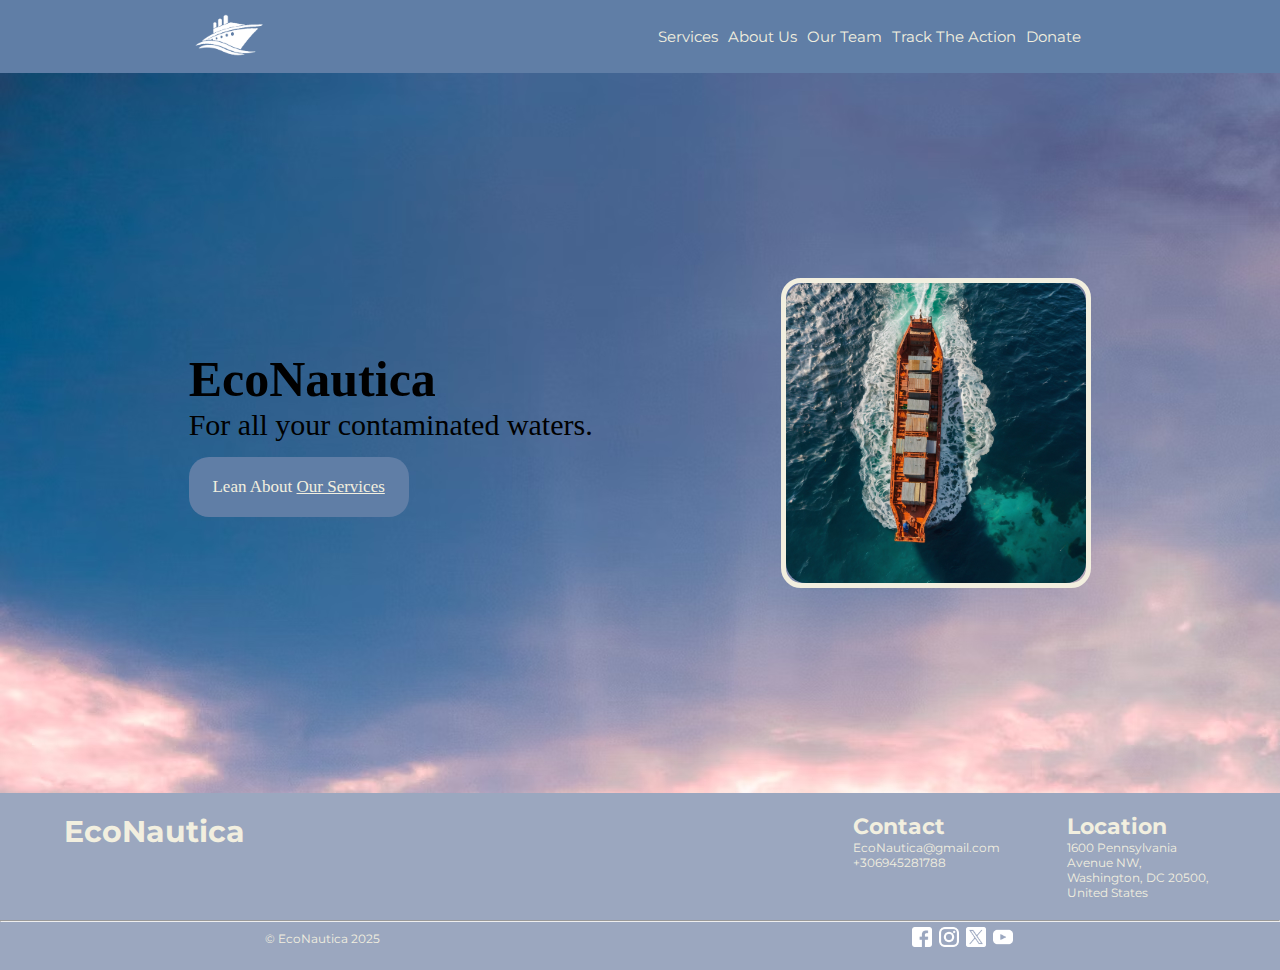
<file: index.html>
<!DOCTYPE html>
<html lang="en">
  <head>
    <meta charset="UTF-8" />
    <meta name="viewport" content="width=device-width, initial-scale=1.0" />

    <title>EcoNautica</title>
    <link rel="icon" type="image/svg+xml" href="./images/logo.svg" />

    <link rel="stylesheet" href="./css/style.css" />
    <link rel="stylesheet" href="./css/index.css" />

    <link rel="preconnect" href="https://fonts.googleapis.com" />
    <link rel="preconnect" href="https://fonts.gstatic.com" crossorigin />
    <link
      href="https://fonts.googleapis.com/css2?family=Fira+Sans:ital,wght@0,100;0,200;0,300;0,400;0,500;0,600;0,700;0,800;0,900;1,100;1,200;1,300;1,400;1,500;1,600;1,700;1,800;1,900&family=Montserrat:ital,wght@0,100..900;1,100..900&family=Roboto:ital,wght@0,100;0,300;0,400;0,500;0,700;0,900;1,100;1,300;1,400;1,500;1,700;1,900&display=swap"
      rel="stylesheet"
    />
  </head>
  <body>
    <!-- Nav -->
    <nav class="header">
      <a href="" id="nav-link"
        ><img class="nav-logo" src="./images/logo-white.png" alt=""
      /></a>

      <ul>
        <li><a href="" class="nav-link" id="nav-link">Services</a></li>

        <li><a href="" class="nav-link" id="nav-link">About Us</a></li>

        <li><a href="" class="nav-link" id="nav-link">Our Team</a></li>

        <li><a href="" class="nav-link" id="nav-link">Track The Action</a></li>

        <li><a href="" class="nav-link" id="nav-link">Donate</a></li>
      </ul>
    </nav>

    <!-- Main -->
    <div class="main" id="main">
      <object data="./html/main.html"></object>
    </div>

    <!-- Footer -->
    <footer>
      <div class="footer-main">
        <div class="div1"><h1>EcoNautica</h1></div>

        <div class="div2">
          <h2>Contact</h2>
          <p>EcoNautica@gmail.com</p>
          <p>+306945281788</p>
        </div>
        <div class="div3"></div>
        <div class="div4">
          <h2>Location</h2>
          <p>
            1600 Pennsylvania Avenue NW, Washington, DC 20500, United States
          </p>
        </div>
        <div class="div5"></div>
      </div>

      <hr />
      <div class="footer-secondary">
        <p>© EcoNautica 2025</p>

        <div>
          <img class="footer-img" src="./images/facebook.png" alt="" />
          <img class="footer-img" src="./images/instagram (1).png" alt="" />
          <img class="footer-img" src="./images/twitter.png" alt="" />
          <img class="footer-img" src="./images/youtube.png" alt="" />
        </div>
      </div>
    </footer>

    <script>
      // Change <Main> Content
      // Get Links & Main Div
      const links = document.querySelectorAll("#nav-link");
      const mainDiv = document.querySelector("#main object");

      //   Loop through links( a tags)
      links.forEach((link) => {
        console.log(link.innerText);
        // Listen for clicking in links
        link.addEventListener("click", function (event) {
          event.preventDefault();

          //   Change Main Div content to the corresponding html file
          if (this.innerText == "") {
            mainDiv.setAttribute("data", `html/main.html`);
          } else {
            mainDiv.setAttribute(
              "data",
              `html/${this.innerText.toLowerCase()}.html`
            );
          }
        });
      });

      function changeFile(data) {
        mainDiv.setAttribute("data", data);
      }
    </script>
  </body>
</html>
</file>
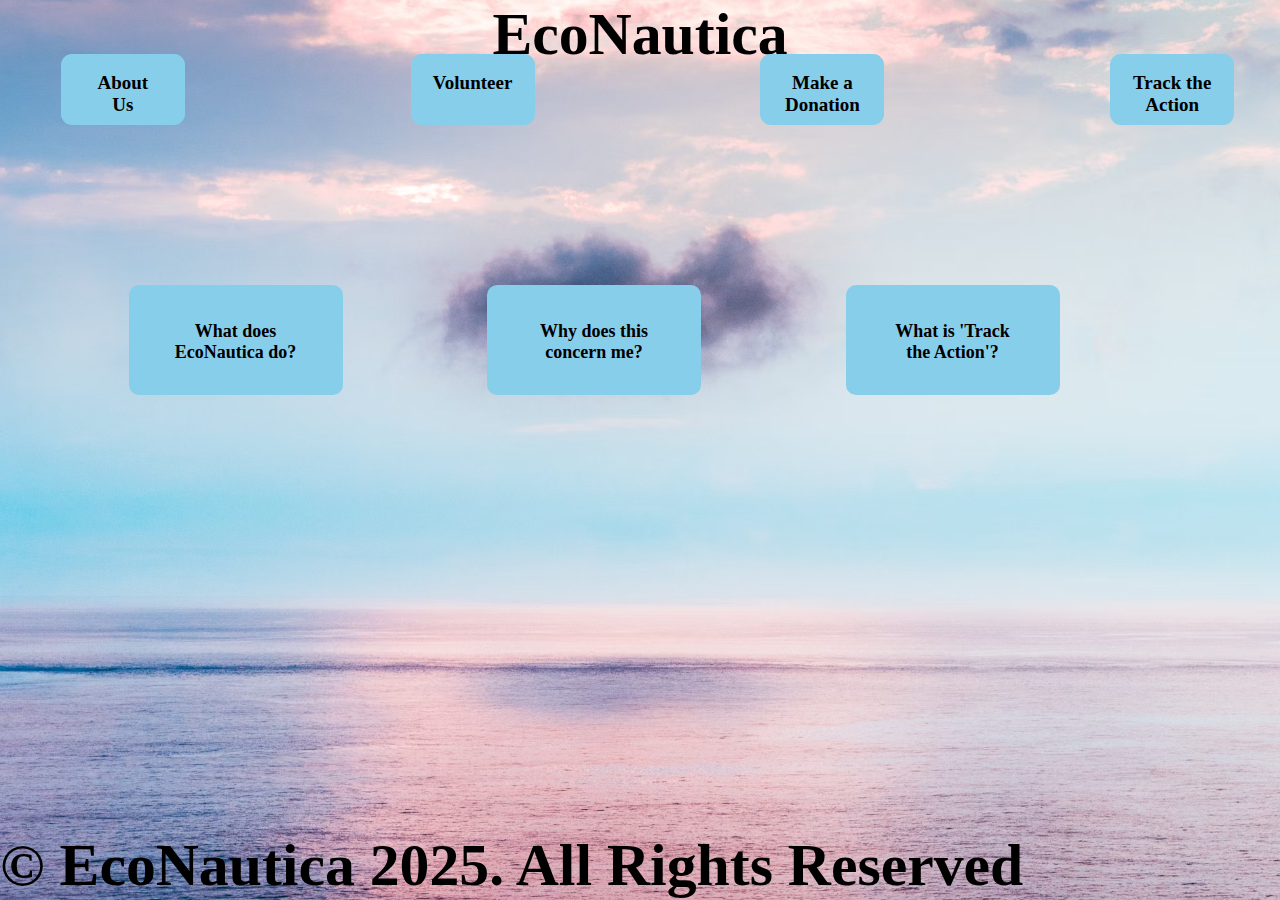
<file: attachments/EcoNautica2.html>
<!DOCTYPE html>
<html lang="en">
<head>
    <meta charset="UTF-8">
    <meta name="viewport" content="width=device-width, initial-scale=1.0">
    <link rel="stylesheet" href="../css/style.css">
    <title>Document</title>
    <style>
       html, body
        {
            height: 100%;
            font-size: 20px ;
            margin: 0;
            padding: 0;
            display: flex;
            flex-direction: column;
          
            

        }
        /*h1{
            font-size: 1.6em;
            font-style: oblique;
            text-align: center;
            background-color: black;
            color: white;
            
        }*/
      a{
        text-decoration: none;
        color: inherit;
      }
        body{
            font-size: 25px;
           animation: BackGroundTransition 25s infinite;
           background-size:cover;
           background-repeat: no-repeat;
           background-position:center;
           transition: background-image 1s ease-in-out;
           margin: 0;
           padding:0;
           background-image: url("image1.avif");
           flex-direction: column;
           justify-content: space-between;
           

        }
        @keyframes BackGroundTransition {

            0%{
                background-image: url("image1.avif");
                background-size: cover;
            }
            25%{
                background-image: url("image2.webp");
                background-size: cover;
            }
            50%{
                background-image: url("image3.jpg");
                background-size: cover;
            }          
            75%{
                background-image: url("image4.webp");
                background-size: cover;

            }
            100%{
                background-image: url("image1.avif");
            }
        }



        
        #title-of-page{
            text-align: center;
            margin: 0;
            padding: 0;
            height: 6vh;        
        }
       
        
        .the-list{
           list-style-type: none;
           padding: 0;
           display: flex;
           gap: 180px;
           padding-left:15px;
           justify-content: space-evenly;

        }
       .the-list li{
        background-color:#87ceeb;
        padding:18px;
        border-radius: 11px;
        text-align: center;
        width: 88px;
        height: 35px;
        transition: transform 0.2 ease, box-shadow 0.2s ease;
        cursor: pointer;
        font-size: 19px;
        
        

       }
       .the-list li:hover {
        transform: translateY(-10px);
        box-shadow: 0 10px 15px rgba(0,0,0,0.2);
        background-color: deepskyblue;
        border:2px ;
       }
       .the-list a{
        display: block;
        text-decoration: none;
        color:inherit;
        justify-content: center;
        width: 100%;
        height: 100%;
        flex-wrap:wrap;
       }
       .box{
        background-color: #87ceeb;
        padding: 15px;
        border-radius: 10px;
        width: 184px;
        text-align: center;
        box-shadow: rgba(0,0,0,0.1);
        margin-bottom: 12px;
        height: 80px;
        cursor: pointer;
       
       }
       .box:hover{
        transform: translateY(-10px);
        box-shadow: 0 10px 15px rgba(0,0,0,0.2);
        background-color: deepskyblue;
        border: 2px;

       }
       .box h2{

        font-size: 18px;
        padding: 9px;
        margin: 12px;
        text-align: center;
       }

    
       
     
       #container {
        display: flex;
        gap: 34px;
        margin: 18px;
        width: 90%;
        justify-content: space-evenly;
        margin-top: 160px;
        flex: 1;



       }

       /*footer{
        background-color: black;
        padding: 9px;
        color:white;
        font-size: 15px;
        text-align: center;
        height: 3vh;


       }
       footer h1{
        font-size: 14px;
        font-style: normal;

        
       }*/
       @media (max-width: 768px) {
        .the-list {
            flex-direction: column;
            gap: 12px;
        }
        .the list li{
            width: 100%;
            text-align: center;

        }
        #container{
            flex-direction: column;
            gap: 18px;
            margin-top: 18px;
        }
        .box{
            width: 100%;
            height: auto;
        }
        h1 {
            font-size: 1.3em;
        }
       }
       @media (max-width: 480px){
        body{
            font-size: 16px;
             
        }
        .the-list li{
            padding: 10px;
        }
        /*footer h1{
            fonnt-size:12px;
        }*/
       }




        </style>
       
       
      
</head>
<body>
    <header>
    <h1 id="title-of-page">
        EcoNautica
    </h1>
    </header>
    
    <h2>
        <ul class="the-list">
            <li> <a>About<br> Us </a></li> 
            <li> <a>Volunteer </a></li>
           <li id ="donation"> <a>Make a Donation</a></li> 
             <li><a>Track the Action</a></li>
        </ul>
        </h2>

       
     </div>
     <div id="container">
     <a href="WhatDoesEcoNauticaDo.html">
        <div class="box">
        <h2>
            What does EcoNautica do?
        </h2> 
     </div>
     </a>
     <a href="WhyDoesThisConcernMe.html">
     <div class="box">
        <h2>
            Why does this concern me?
        </h2>
     </div>
     </a>
     <a href="WhatIsTrackTheAction.html">
     <div class="box">
        <h2>
            What is 'Track the Action'?
        </h2> 
     </div>
     </a>
     </div>
     <footer>
       <h1> © EcoNautica 2025. All Rights Reserved</h1>
     </footer>

</body>
</html>
</file>
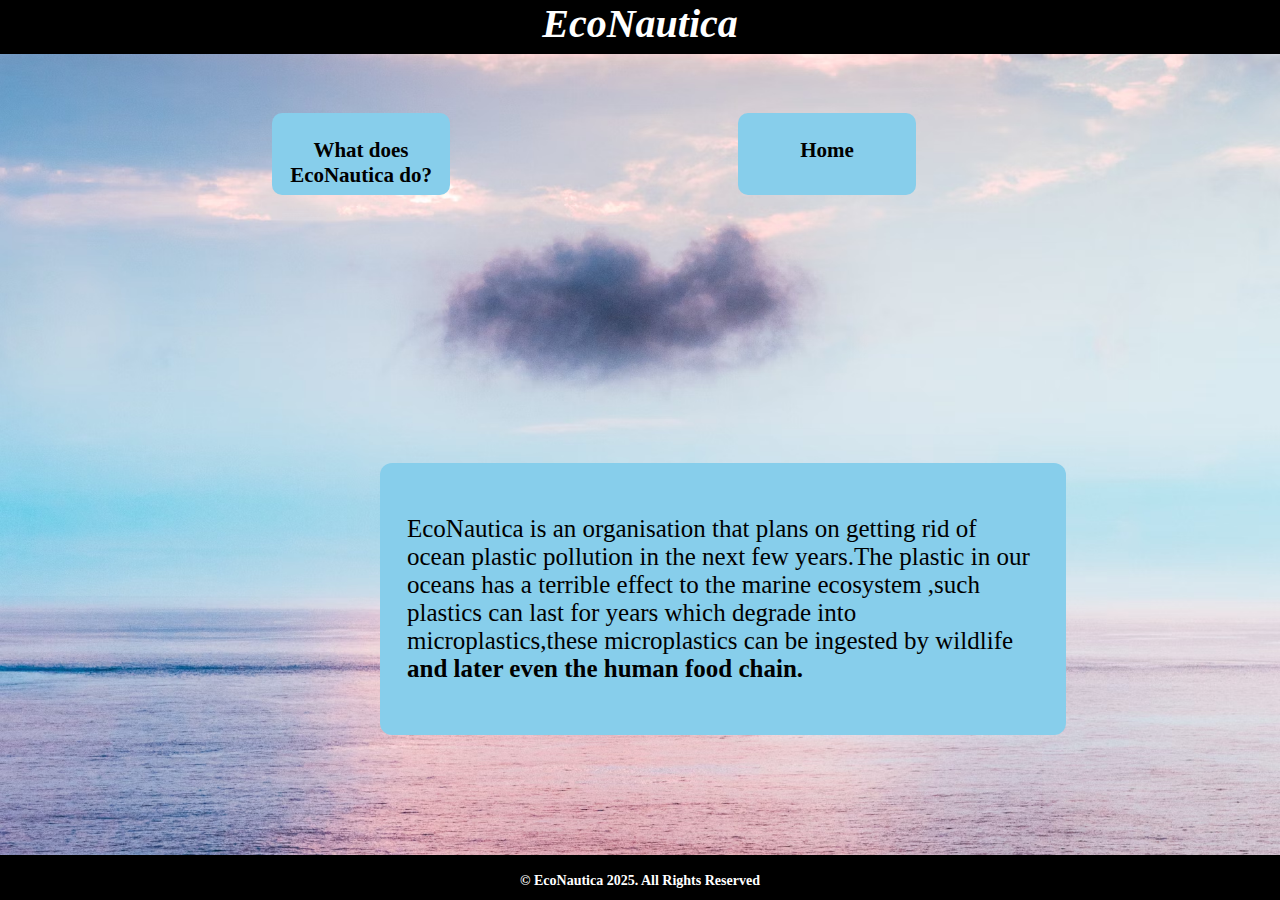
<file: attachments/WhatDoesEcoNauticaDo.html>
<!DOCTYPE html>
<html lang="en">
<head>
    <meta charset="UTF-8">
    <meta name="viewport" content="width=device-width, initial-scale=1.0">
    <title>Document</title>
    <style>
       html, body
        {
            height: 100%;
            font-size: 20px ;
            margin: 0;
            padding: 0;
            display: flex;
            flex-direction: column;

        }
        h1{
            font-size: 1.6em;
            font-style: oblique;
            text-align: center;
            background-color: black;
            color: white;
            
        }
        a{
            text-decoration: none;
            color: inherit;
        }
       
      
        body{
            font-size: 25px;
           animation: BackGroundTransition 25s infinite;
           background-size:cover;
           background-repeat: no-repeat;
           background-position:center;
           transition: trans ease-in-out;
           margin: 0;
           padding:0;
           background-image: url("image1.avif");
           flex-direction: column;
           justify-content: space-between;
         
           

        }
        @keyframes BackGroundTransition {

            0%{
                background-image: url("image1.avif");
                background-size: cover;
            }
            25%{
                background-image: url("image2.webp");
                background-size: cover;
            }
            50%{
                background-image: url("image3.jpg");
                background-size: cover;
            }          
            75%{
                background-image: url("image4.webp");
                background-size: cover;

            }
            100%{
                background-image: url("image1.avif");
            }
        }



        
        #title-of-page{
            text-align: center;
            margin: 0;
            padding: 0;
            height: 6vh;        
        }
       
        
       

    
       .box{
        background-color: #87ceeb;
        padding: 4px;
        border-radius: 10px;
        width: 170px;
        text-align: center;
        box-shadow: rgba(0,0,0,0.1);
        margin-bottom: 12px;
        height: 74px;
        cursor: pointer;
       
       }
       .box:hover{
        transform: translateY(-10px);
        box-shadow: 0 10px 15px rgba(0,0,0,0.2);
        background-color: deepskyblue;
        border: 2px;

       }

       .box h2{
        font-family: 'Times New Roman', Times, serif;
        font-size: 21px;
        text-align: center;
        padding: 4px;
       }
       #container {
        display: flex;
        gap: 34px;
        margin: 18px;
        width: 90%;
        justify-content: space-evenly;
        margin-top: 59px;
        flex: 1;

        
       }

       footer{
        background-color: black;
        padding: 9px;
        color:white;
        font-size: 15px;
        text-align: center;
        height: 3vh;


       }
       footer h1{
        font-size: 14px;
        font-style: normal;

        
       }
       #text{
        display: flex;
        flex-direction: column;
        background-color: #87ceeb;
        margin: 70px;
        padding: 18px;
        border-radius: 12px;
        width: 75%;
        max-width: 650px;
        position: relative;
        margin-bottom: 120px;
        margin-left: 380px;
       }
       #text p{
        font-family: 'Times New Roman', Times, serif;
        padding: 9px;
       }

       

        </style>
       
       
      
</head>
<body>
    <header>
    <h1 id="title-of-page">
        EcoNautica
    </h1>
    </header>
    
    
       
     
     <div id="container">
     <div class="box">
        <h2>
            What does EcoNautica do?
        </h2>
       
     </div>
      <a href="EcoNautica2.html">
        <div class="box">
        <h2>
         Home
        </h2>
     </div>
     </a>
     

   
     </div>
     

     <div id="text">
        <p>
            EcoNautica is an organisation that plans on getting rid of ocean plastic pollution in the next few years.The plastic in our oceans has a terrible effect to the marine ecosystem ,such plastics can last for years which degrade into microplastics,these microplastics can be ingested by wildlife <strong>and later even the human food chain.</strong>
        </p>

     </div>













    <footer>
       <h1> © EcoNautica 2025. All Rights Reserved</h1>
     </footer>



</body>
</html>
</file>
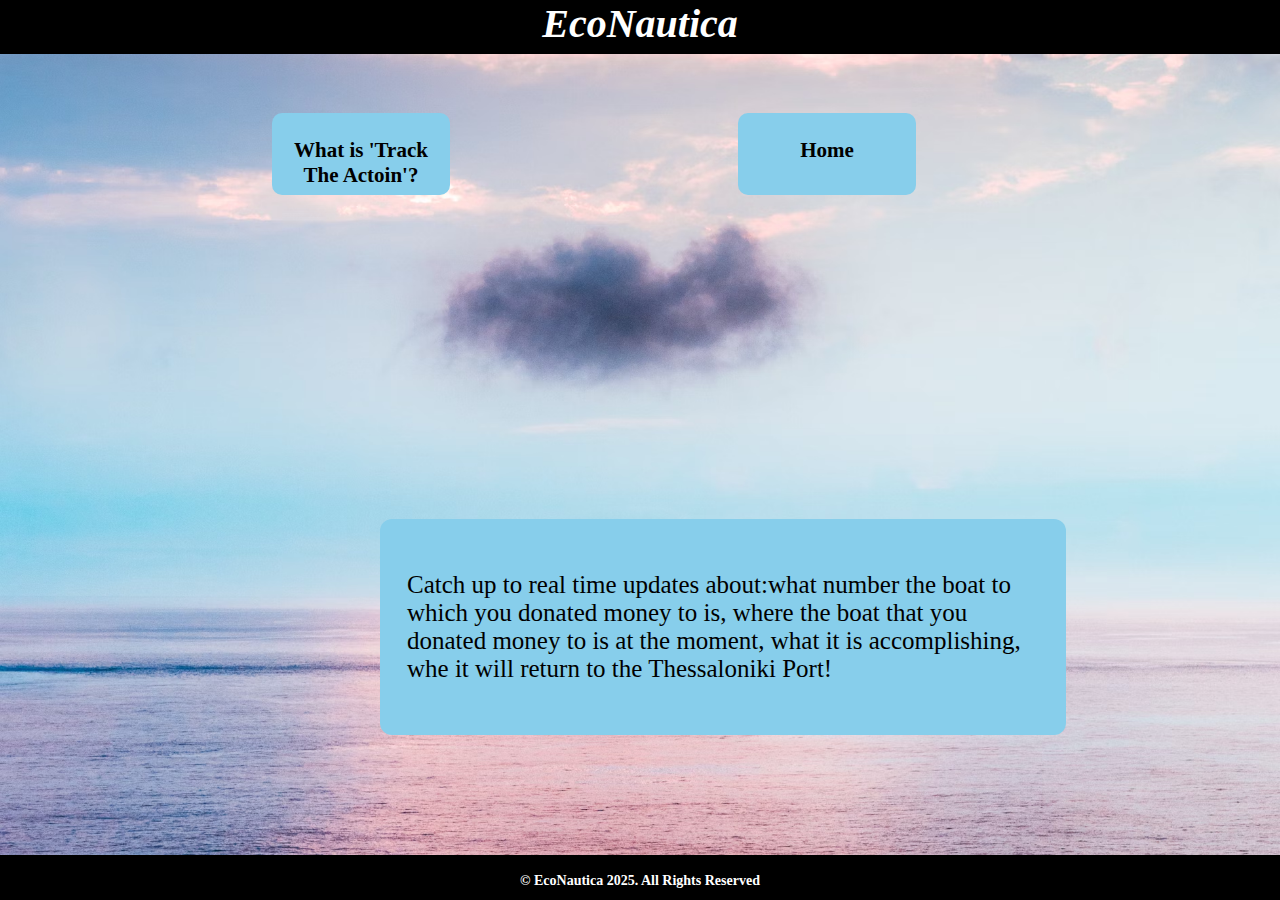
<file: attachments/WhatIsTrackTheAction.html>
<!DOCTYPE html>
<html lang="en">
<head>
    <meta charset="UTF-8">
    <meta name="viewport" content="width=device-width, initial-scale=1.0">
    <title>Document</title>
    <style>
       html, body
        {
            height: 100%;
            font-size: 20px ;
            margin: 0;
            padding: 0;
            display: flex;
            flex-direction: column;

        }
        h1{
            font-size: 1.6em;
            font-style: oblique;
            text-align: center;
            background-color: black;
            color: white;
            
        }
        a{
            text-decoration: none;
            color: inherit;
        }
       
      
        body{
            font-size: 25px;
           animation: BackGroundTransition 25s infinite;
           background-size:cover;
           background-repeat: no-repeat;
           background-position:center;
           transition: trans ease-in-out;
           margin: 0;
           padding:0;
           background-image: url("image1.avif");
           flex-direction: column;
           justify-content: space-between;
         
           

        }
        @keyframes BackGroundTransition {

            0%{
                background-image: url("image1.avif");
                background-size: cover;
            }
            25%{
                background-image: url("image2.webp");
                background-size: cover;
            }
            50%{
                background-image: url("image3.jpg");
                background-size: cover;
            }          
            75%{
                background-image: url("image4.webp");
                background-size: cover;

            }
            100%{
                background-image: url("image1.avif");
            }
        }



        
        #title-of-page{
            text-align: center;
            margin: 0;
            padding: 0;
            height: 6vh;        
        }
       
        
       

    
       .box{
        background-color: #87ceeb;
        padding: 4px;
        border-radius: 10px;
        width: 170px;
        text-align: center;
        box-shadow: rgba(0,0,0,0.1);
        margin-bottom: 12px;
        height: 74px;
        cursor: pointer;
       
       }
       .box:hover{
        transform: translateY(-10px);
        box-shadow: 0 10px 15px rgba(0,0,0,0.2);
        background-color: deepskyblue;
        border: 2px;

       }

       .box h2{
        font-family: 'Times New Roman', Times, serif;
        font-size: 21px;
        text-align: center;
        padding: 4px;
       }
       #container {
        display: flex;
        gap: 34px;
        margin: 18px;
        width: 90%;
        justify-content: space-evenly;
        margin-top: 59px;
        flex: 1;

        
       }

       footer{
        background-color: black;
        padding: 9px;
        color:white;
        font-size: 15px;
        text-align: center;
        height: 3vh;


       }
       footer h1{
        font-size: 14px;
        font-style: normal;

        
       }
       #text{
        display: flex;
        flex-direction: column;
        background-color: #87ceeb;
        margin: 70px;
        padding: 18px;
        border-radius: 12px;
        width: 75%;
        max-width: 650px;
        position: relative;
        margin-bottom: 120px;
        margin-left: 380px;
       }
       #text p{
        font-family: 'Times New Roman', Times, serif;
        padding: 9px;
       }

       

        </style>
       
       
      
</head>
<body>
    <header>
    <h1 id="title-of-page">
        EcoNautica
    </h1>
    </header>
    
    
       
     
     <div id="container">
     <div class="box">
        <h2>
            What is 'Track The Actoin'?
        </h2>
       
     </div>
      <a href="EcoNautica2.html">
        <div class="box">
        <h2>
         Home
        </h2>
     </div>
     </a>
     

   
     </div>
     

     <div id="text">
        <p>
           Catch up to real time updates about:what number the boat to which you donated money to is, where the boat that you donated money to is at the moment, what it is accomplishing, whe it will return to the Thessaloniki Port!
        </p>

     </div>













    <footer>
       <h1> © EcoNautica 2025. All Rights Reserved</h1>
     </footer>



</body>
</html>
</file>
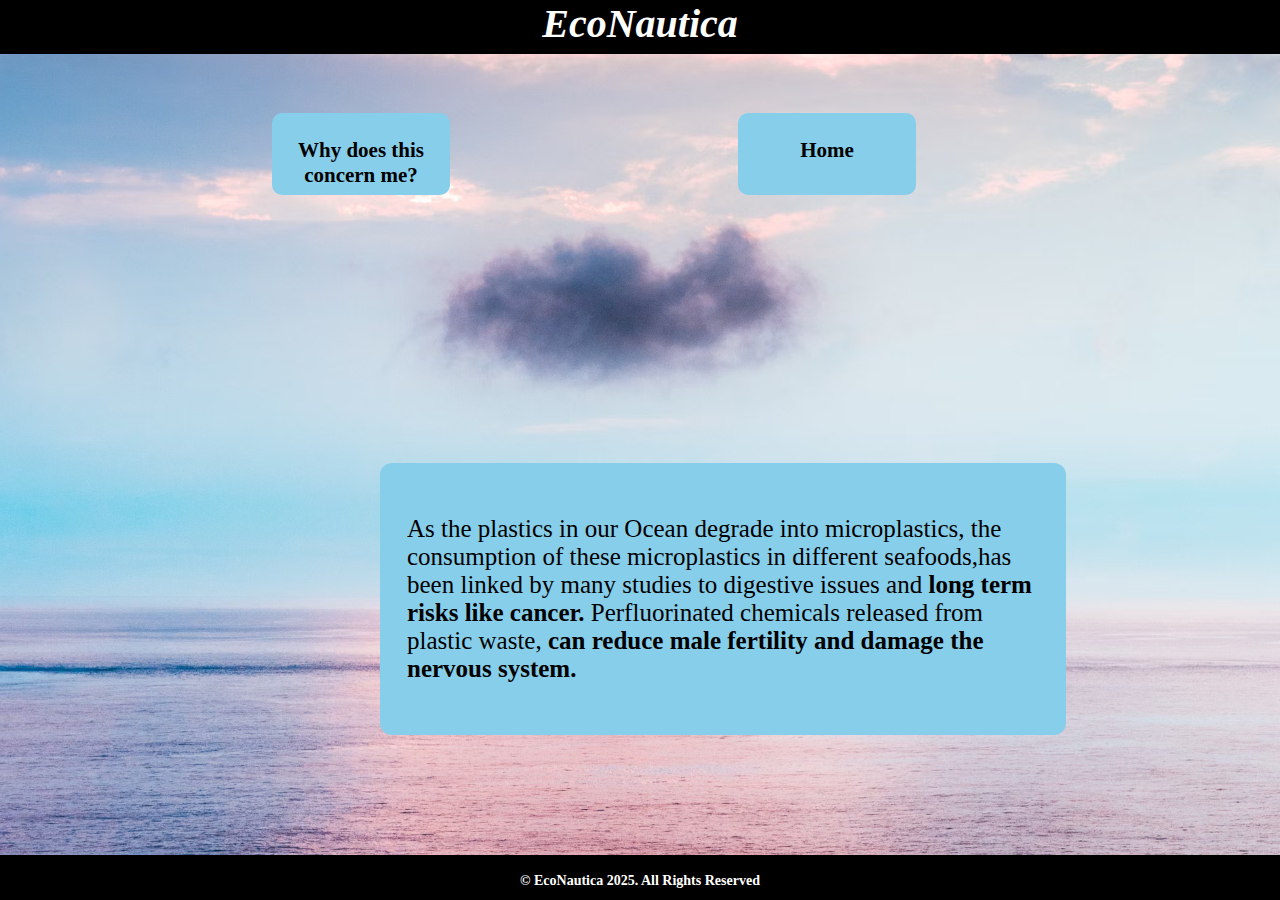
<file: attachments/WhyDoesThisConcernMe.html>
<!DOCTYPE html>
<html lang="en">
<head>
    <meta charset="UTF-8">
    <meta name="viewport" content="width=device-width, initial-scale=1.0">
    <title>Document</title>
    <style>
       html, body
        {
            height: 100%;
            font-size: 20px ;
            margin: 0;
            padding: 0;
            display: flex;
            flex-direction: column;

        }
        h1{
            font-size: 1.6em;
            font-style: oblique;
            text-align: center;
            background-color: black;
            color: white;
            
        }
        a{
            text-decoration: none;
            color: inherit;
        }
       
      
        body{
            font-size: 25px;
           animation: BackGroundTransition 25s infinite;
           background-size:cover;
           background-repeat: no-repeat;
           background-position:center;
           transition: trans ease-in-out;
           margin: 0;
           padding:0;
           background-image: url("image1.avif");
           flex-direction: column;
           justify-content: space-between;
         
           

        }
        @keyframes BackGroundTransition {

            0%{
                background-image: url("image1.avif");
                background-size: cover;
            }
            25%{
                background-image: url("image2.webp");
                background-size: cover;
            }
            50%{
                background-image: url("image3.jpg");
                background-size: cover;
            }          
            75%{
                background-image: url("image4.webp");
                background-size: cover;

            }
            100%{
                background-image: url("image1.avif");
            }
        }



        
        #title-of-page{
            text-align: center;
            margin: 0;
            padding: 0;
            height: 6vh;        
        }
       
        
       

    
       .box{
        background-color: #87ceeb;
        padding: 4px;
        border-radius: 10px;
        width: 170px;
        text-align: center;
        box-shadow: rgba(0,0,0,0.1);
        margin-bottom: 12px;
        height: 74px;
        cursor: pointer;
       
       }
       .box:hover{
        transform: translateY(-10px);
        box-shadow: 0 10px 15px rgba(0,0,0,0.2);
        background-color: deepskyblue;
        border: 2px;

       }

       .box h2{
        font-family: 'Times New Roman', Times, serif;
        font-size: 21px;
        text-align: center;
        padding: 4px;
       }
       #container {
        display: flex;
        gap: 34px;
        margin: 18px;
        width: 90%;
        justify-content: space-evenly;
        margin-top: 59px;
        flex: 1;

        
       }

       footer{
        background-color: black;
        padding: 9px;
        color:white;
        font-size: 15px;
        text-align: center;
        height: 3vh;


       }
       footer h1{
        font-size: 14px;
        font-style: normal;

        
       }
       #text{
        display: flex;
        flex-direction: column;
        background-color: #87ceeb;
        margin: 70px;
        padding: 18px;
        border-radius: 12px;
        width: 75%;
        max-width: 650px;
        position: relative;
        margin-bottom: 120px;
        margin-left: 380px;
       }
       #text p{
        font-family: 'Times New Roman', Times, serif;
        padding: 9px;
       }

       

        </style>
       
       
      
</head>
<body>
    <header>
    <h1 id="title-of-page">
        EcoNautica
    </h1>
    </header>
    
    
       
     
     <div id="container">
     <div class="box">
        <h2>
            Why does this concern me?
        </h2>
       
     </div>
      <a href="EcoNautica2.html">
        <div class="box">
        <h2>
         Home
        </h2>
     </div>
     </a>
     

   
     </div>
     

     <div id="text">
        <p>
            As the plastics in our Ocean degrade into microplastics, the consumption of these microplastics in different seafoods,has been linked by many studies to digestive issues and<strong> long term risks like cancer.</strong> Perfluorinated chemicals released from plastic waste, <strong>can reduce male fertility and damage the nervous system.</strong>
        </p>

     </div>













    <footer>
       <h1> © EcoNautica 2025. All Rights Reserved</h1>
     </footer>



</body>
</html>
</file>
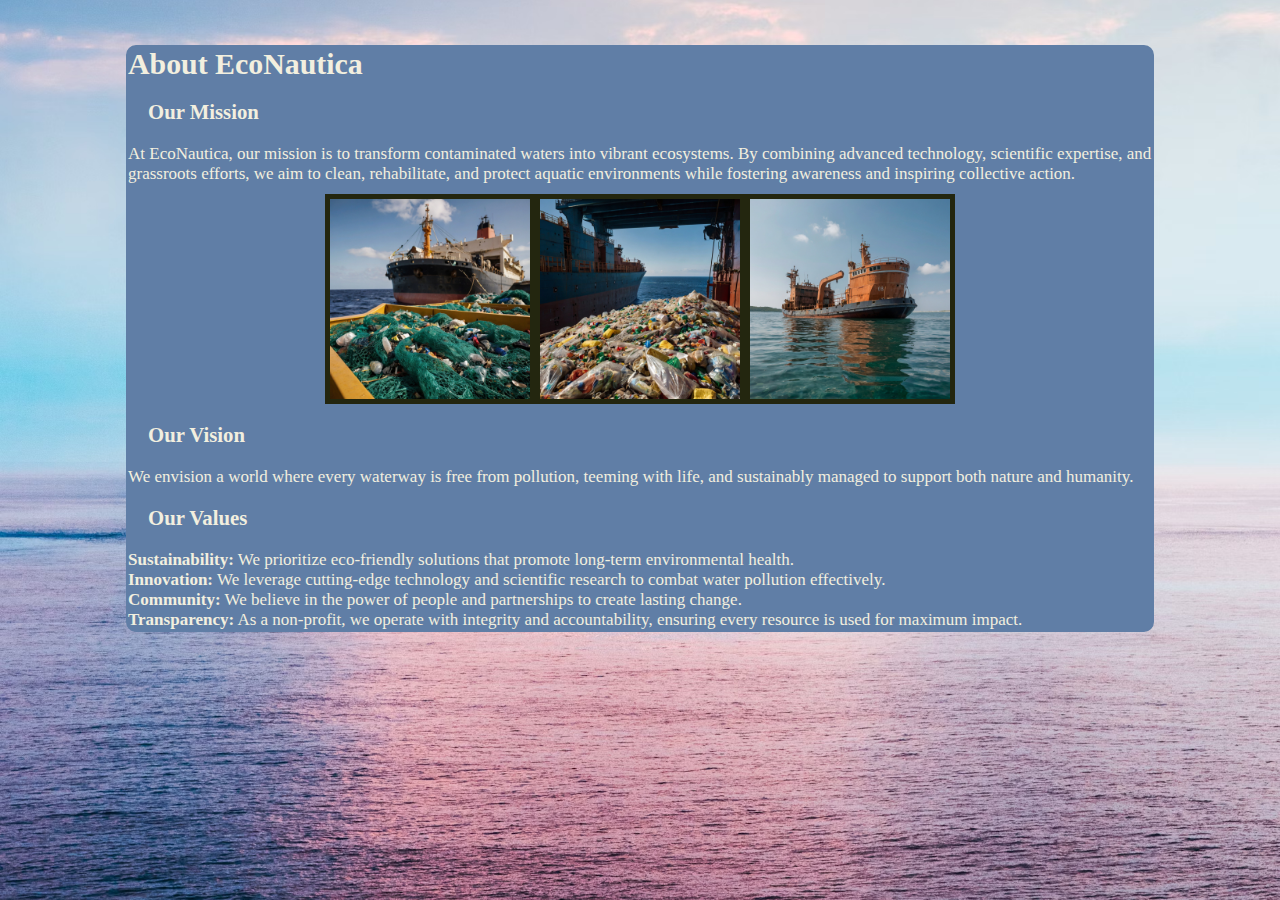
<file: html/about us.html>
<!DOCTYPE html>
<html lang="en">
  <head>
    <meta charset="UTF-8" />
    <meta name="viewport" content="width=device-width, initial-scale=1.0" />
    <title>Document</title>
    <link rel="stylesheet" href="../css/about us.css" />
    <link rel="stylesheet" href="../css/style.css" />
  </head>
  <body>
    <div class="container background">
      <h1>About EcoNautica</h1>
      <div>
        <!-- The text about "Our Mission" in the class were created with GenAI (Chat GPT) -->
        <h3>Our Mission</h3>
        <p>
          At EcoNautica, our mission is to transform contaminated waters into
          vibrant ecosystems. By combining advanced technology, scientific
          expertise, and grassroots efforts, we aim to clean, rehabilitate, and
          protect aquatic environments while fostering awareness and inspiring
          collective action.
        </p>
      </div>
      <div class="img-container">
        <!-- The images in the class were created with GenAI (Leonardo.ai) -->
        <img
          src="../images/About Us/Leonardo_Kino_XL_view_of_ship_handling_garbage_via_a_net_in_th_1.jpg"
          alt=""
          class="about-img"
        />
        <img
          src="../images/About Us/Leonardo_Kino_XL_view_of_ship_handling_garbage_via_a_net_in_th_3.jpg"
          alt=""
          class="about-img"
        />
        <img
          src="../images/About Us/Leonardo_Kino_XL_garbage_cleaning_ship_in_clean_waters_1.jpg"
          alt=""
          class="about-img"
        />
      </div>

      <div>
        <!-- The two texts about "Our Vision" and "Our Values" in the class were created with GenAI (Chat GPT) -->
        <h3>Our Vision</h3>
        <p>
          We envision a world where every waterway is free from pollution,
          teeming with life, and sustainably managed to support both nature and
          humanity.
        </p>
      </div>
      <div>
        <h3>Our Values</h3>
        <p>
          <strong>Sustainability:</strong> We prioritize eco-friendly solutions
          that promote long-term environmental health.
        </p>
        <p>
          <strong>Innovation:</strong> We leverage cutting-edge technology and
          scientific research to combat water pollution effectively.
        </p>
        <p>
          <strong>Community:</strong> We believe in the power of people and
          partnerships to create lasting change.
        </p>
        <p>
          <strong>Transparency:</strong> As a non-profit, we operate with
          integrity and accountability, ensuring every resource is used for
          maximum impact.
        </p>
      </div>
    </div>
  </body>
</html>
</file>
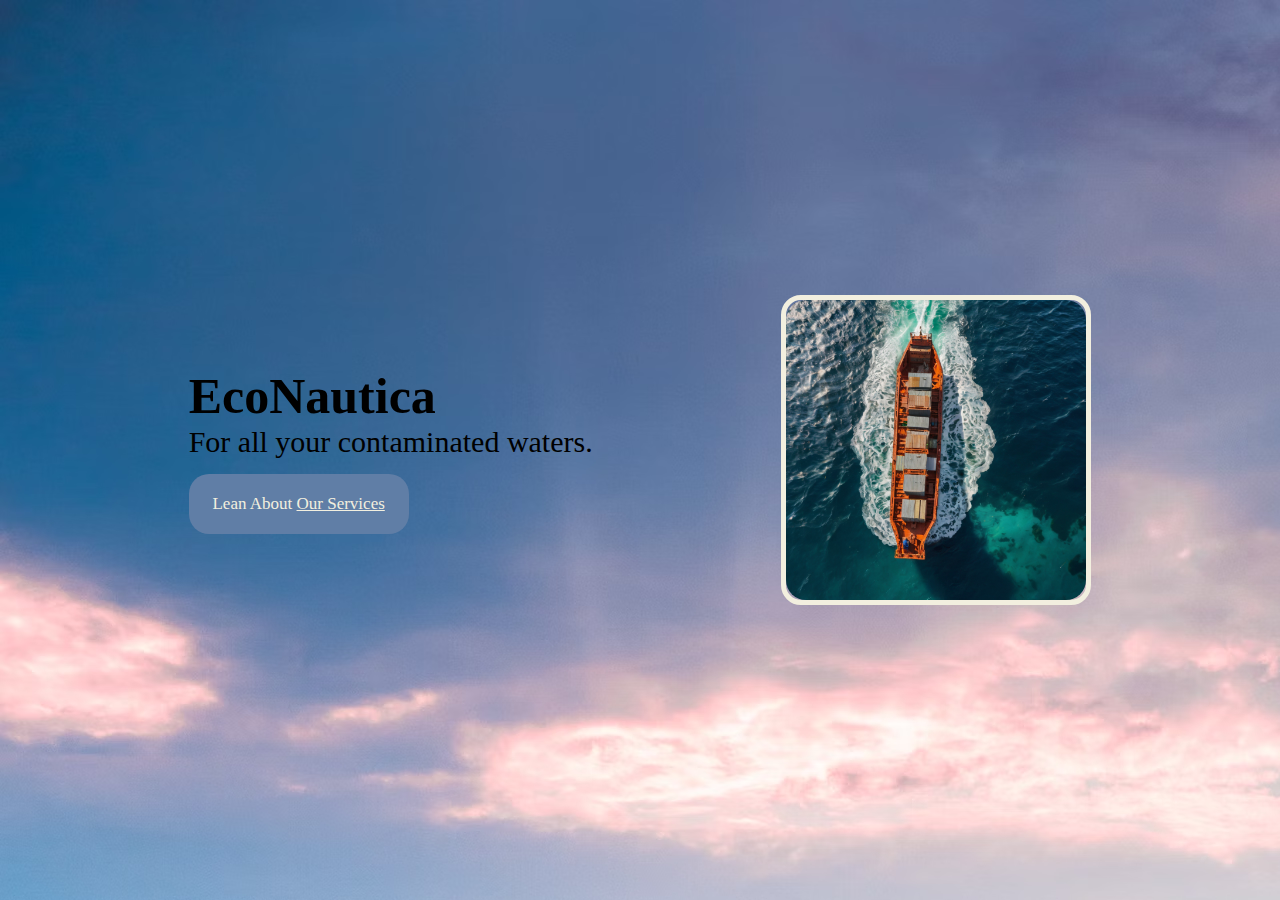
<file: html/main.html>
<!DOCTYPE html>
<html lang="en">
  <head>
    <meta charset="UTF-8" />
    <meta name="viewport" content="width=device-width, initial-scale=1.0" />
    <title>Document</title>

    <link rel="stylesheet" href="../css/style.css" />
    <link rel="stylesheet" href="../css/main.css" />
  </head>
  <body>
    <div class="container">
      <div>
        <h1 class="title">EcoNautica</h1>
        <p class="sub-title">For all your contaminated waters.</p>

        <a
          class="main-link"
          href=""
          onclick="parent.changeFile('html/services.html')"
          >Lean About <u>Our Services</u></a
        >
      </div>
      <div class="cycle">
        <!-- The images in the class were created with GenAI (Leonardo.ai) -->
        <img class="main-img cycle-image" src="../images/main/1.jpg" alt="" />
        <img class="cycle-image" src="../images/main/2.jpg" alt="" />
        <img class="cycle-image" src="../images/main/3.jpg" alt="" />
      </div>
    </div>
  </body>
</html>
</file>
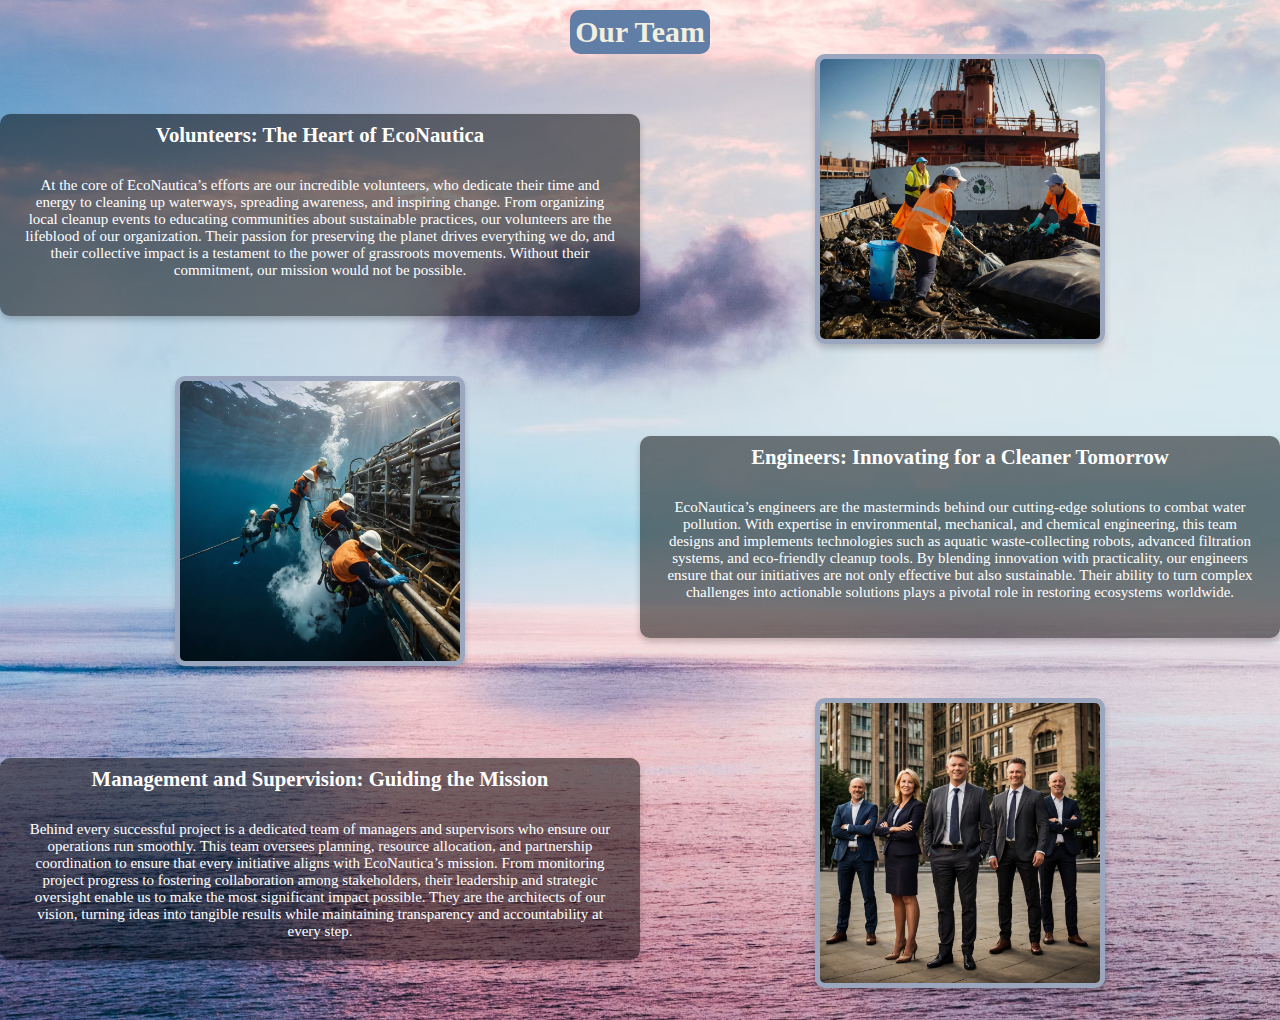
<file: html/our team.html>
<!DOCTYPE html>
<html lang="en">
  <head>
    <meta charset="UTF-8" />
    <meta name="viewport" content="width=device-width, initial-scale=1.0" />
    <link rel="stylesheet" href="../css/style.css" />
    <link rel="stylesheet" href="../css/our team.css" />
    <title>Document</title>
  </head>
  <body>
    <div class="our-team">
      <a href="./personal.html"><h1>Our Team</h1></a>
    </div>
    <div class="parent">
      <div class="div1">
        <!-- The text in this class was created with GenAI (Chatgpt) -->
        <h3>Volunteers: The Heart of EcoNautica</h3>
        <p>
          At the core of EcoNautica’s efforts are our incredible volunteers, who
          dedicate their time and energy to cleaning up waterways, spreading
          awareness, and inspiring change. From organizing local cleanup events
          to educating communities about sustainable practices, our volunteers
          are the lifeblood of our organization. Their passion for preserving
          the planet drives everything we do, and their collective impact is a
          testament to the power of grassroots movements. Without their
          commitment, our mission would not be possible.
        </p>
      </div>
      <!-- These two images were created with GenAi(Leonardo.ai) -->
      <div class="div2">
        <img src="../images/our team/Volunteers.jpg" alt="" />
      </div>
      <div class="div3">
        <img src="../images/our team/engineers.jpg" alt="" />
      </div>
      <div class="div4">
        <!-- The text here in div4 was created with GenAi (ChatGPT) -->
        <h3>Engineers: Innovating for a Cleaner Tomorrow</h3>
        <p>
          EcoNautica’s engineers are the masterminds behind our cutting-edge
          solutions to combat water pollution. With expertise in environmental,
          mechanical, and chemical engineering, this team designs and implements
          technologies such as aquatic waste-collecting robots, advanced
          filtration systems, and eco-friendly cleanup tools. By blending
          innovation with practicality, our engineers ensure that our
          initiatives are not only effective but also sustainable. Their ability
          to turn complex challenges into actionable solutions plays a pivotal
          role in restoring ecosystems worldwide.
        </p>
      </div>
      <div class="div5">
        <!-- The text here in div 5 was created with GenAi(Chat GPT) -->
        <h3>Management and Supervision: Guiding the Mission</h3>
        <p>
          Behind every successful project is a dedicated team of managers and
          supervisors who ensure our operations run smoothly. This team oversees
          planning, resource allocation, and partnership coordination to ensure
          that every initiative aligns with EcoNautica’s mission. From
          monitoring project progress to fostering collaboration among
          stakeholders, their leadership and strategic oversight enable us to
          make the most significant impact possible. They are the architects of
          our vision, turning ideas into tangible results while maintaining
          transparency and accountability at every step.
        </p>
      </div>
      <div class="div6">
        <!-- The image below was created with GenAi (Leonardi.ai) -->
        <img src="../images/our team/manager.jpg" alt="" />
      </div>
    </div>
  </body>
</html>
</file>
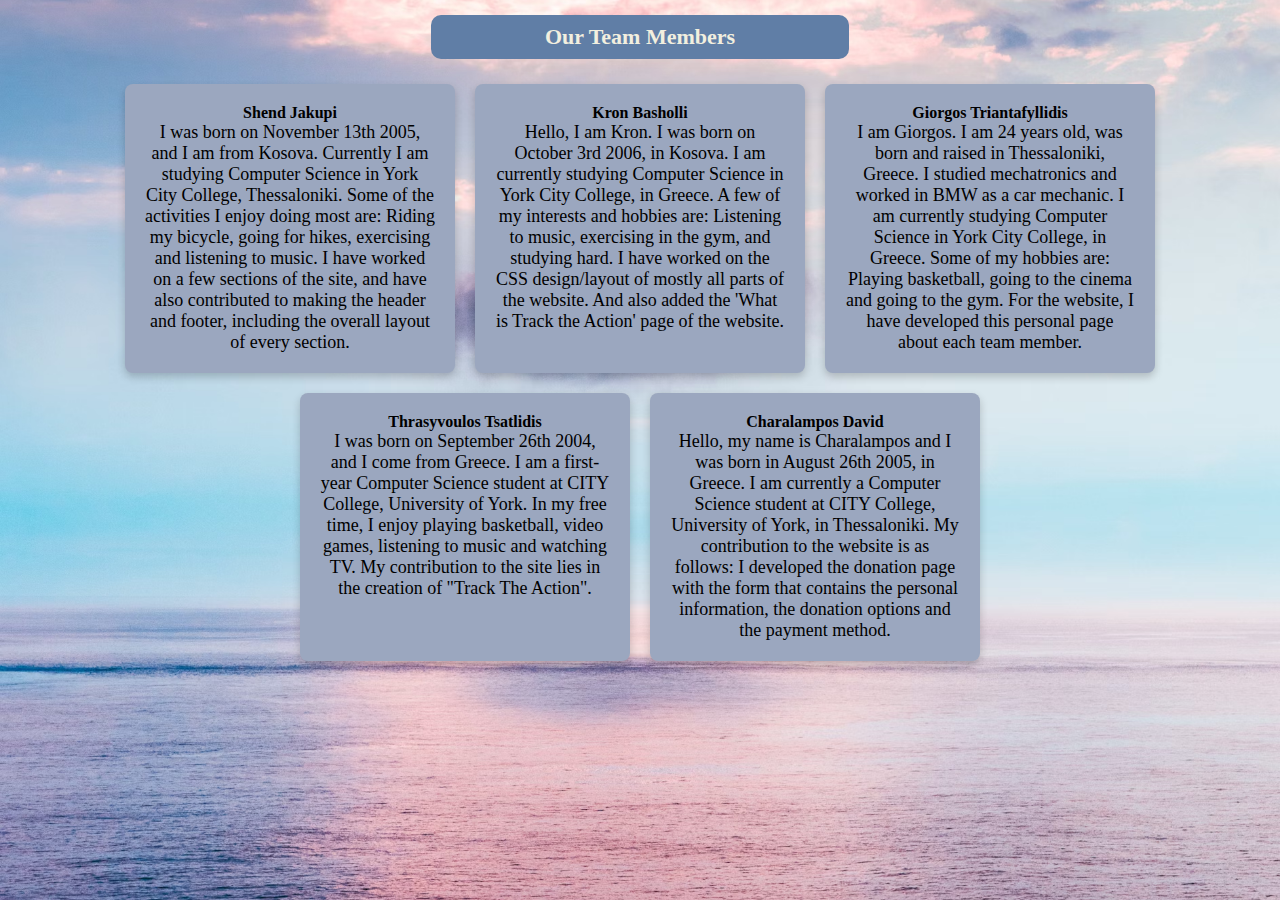
<file: html/personal.html>
<!DOCTYPE html>

<head>
  <title>Econautica - Ocean Cleanup Company</title>
  <link rel="stylesheet" href="../css/style.css">
  <style>
    body {
      font-family: Arial, sans-serif;
      margin: 0;
      padding: 0;
      background-color: var(--color-background);
      animation: BackGroundTransition 25s infinite;
  background-size: cover;
  background-repeat: no-repeat;
  align-items: center;
  background-position: center;
  transition: background-image 1s ease-in-out;
  background-image: url("../attachments/image1.avif");
  margin: 0;
  padding: 0;
  overflow-x: hidden;
  overflow-y: auto;
  background-attachment: fixed;
      
    }

    .title{
      text-align: center;
      margin:15px auto;
      display:block;
    color: var(--color-background);
    background-color: var(--color-main);
    border-radius: 10px;
    padding: 9px;
    transition: transform 0.3s ease, box-shadow 0.3s ease;
    max-width: 400px;
    }
   

    .title:hover{
      box-shadow: 0 4px 6px rgba(0, 0, 0, 0.2);
      transform: translateY(-6px);
 
      
    }

  

    .hero {
      background-color: #00B8D4;
      color: white;
      text-align: center;
      padding: 60px 20px;
    }

    h1 {
      font-size: 3rem;
    }

     p {
      font-size: 1.8rem;
    }

    .section {
      padding: 20px;
      background-color: white;
      margin: 20px 0;
      display: none;
    }

    h3{
      text-align: center;
      font-size: 2.5rem;
    }

    .services, .team {
      display: flex;
      flex-wrap: wrap;
      justify-content: center;
    }

     .team-member {
      background-color: var(--color-secondary);
      padding: 20px;
      margin: 10px;
      border-radius: 8px;
      width: 290px;
      text-align: center;
      box-shadow: 0 4px 8px rgba(0, 0, 0, 0.2);
      transition: transform 0.3s ease, box-shadow 0.3s ease;
     

    }
    .team-member:hover{
      box-shadow: 0 4px 6px rgba(0, 0, 0, 0.2);
      transform: translateY(-6px);
      cursor:pointer;
    }

    .service h3, .team-member h3 {
      font-size: 1.6rem;
    }

    section:target {
      display: block;
    }

    section {
      display: none;
    }

    /* Kron Basholli */
@keyframes BackGroundTransition {
  0% {
    background-image: url("../attachments/image1.avif");
    background-size: cover;
  }
  25% {
    background-image: url("../attachments/image2.webp");
    background-size: cover;
  }
  50% {
    background-image: url("../attachments/image3.jpg");
    background-size: cover;
  }
  75% {
    background-image: url("../attachments/image4.webp");
    background-size: cover;
  }
  100% {
    background-image: url("../attachments/image1.avif");
  }
}
/* End of Kron Basholli */
  </style>
</head>
<body>
  
    <h2 class="title">Our Team Members</h2>
    <div class="team">
      <div class="team-member ">
        <h3>Shend Jakupi</h3>
        <p>I was born on November 13th 2005, and I am from Kosova. Currently I am studying Computer Science 
          in York City College, Thessaloniki. Some of the activities I enjoy doing most are: Riding my bicycle,
          going for hikes, exercising and listening to music.
          I have worked on a few sections of the site, and have also contributed to making the header and footer,
          including the overall layout of every section.
        </p>
      </div>
      <div class="team-member">
        <h3>Kron Basholli</h3>
        <p>Hello, I am Kron. I was born on October 3rd 2006, in Kosova. I am currently studying Computer Science
          in York City College, in Greece. A few of my interests and hobbies are: Listening to music, exercising in
          the gym, and studying hard.
          I have worked on the CSS design/layout of mostly all parts of the website. And also added the 'What is Track the Action' page of the website.
        </p>
      </div>
      <div class="team-member">
        <h3>Giorgos Triantafyllidis</h3>
        <p>I am Giorgos. I am 24 years old, was born and raised in Thessaloniki, Greece. I studied
          mechatronics and worked in BMW as a car mechanic. I am currently studying Computer Science in York 
          City College, in Greece. Some of my hobbies are: Playing basketball, going to the cinema and going
          to the gym.
          For the website, I have developed this personal page about each team member.
        </p>
      </div>
      <div class="team-member">
        <h3>Thrasyvoulos Tsatlidis</h3>
        <p>I was born on September 26th 2004, and I come from Greece.
           I am a first-year Computer Science student at CITY College, University of York. 
          In my free time, I enjoy playing basketball, video games, listening to music and watching TV.
        My contribution to the site lies in the creation of "Track The Action". </p>
      </div>
      <div class="team-member">
        <h3>Charalampos David</h3>
        <p>Hello, my name is Charalampos and I was born in August 26th 2005, in Greece.
          I am currently a Computer Science student at CITY College, University of York, in Thessaloniki.
          My contribution to the website is as follows: I developed the donation page with the form 
          that contains the personal information, the donation options and the payment method.
        </p>
      </div>
    </div>
</body>
</html>
</file>
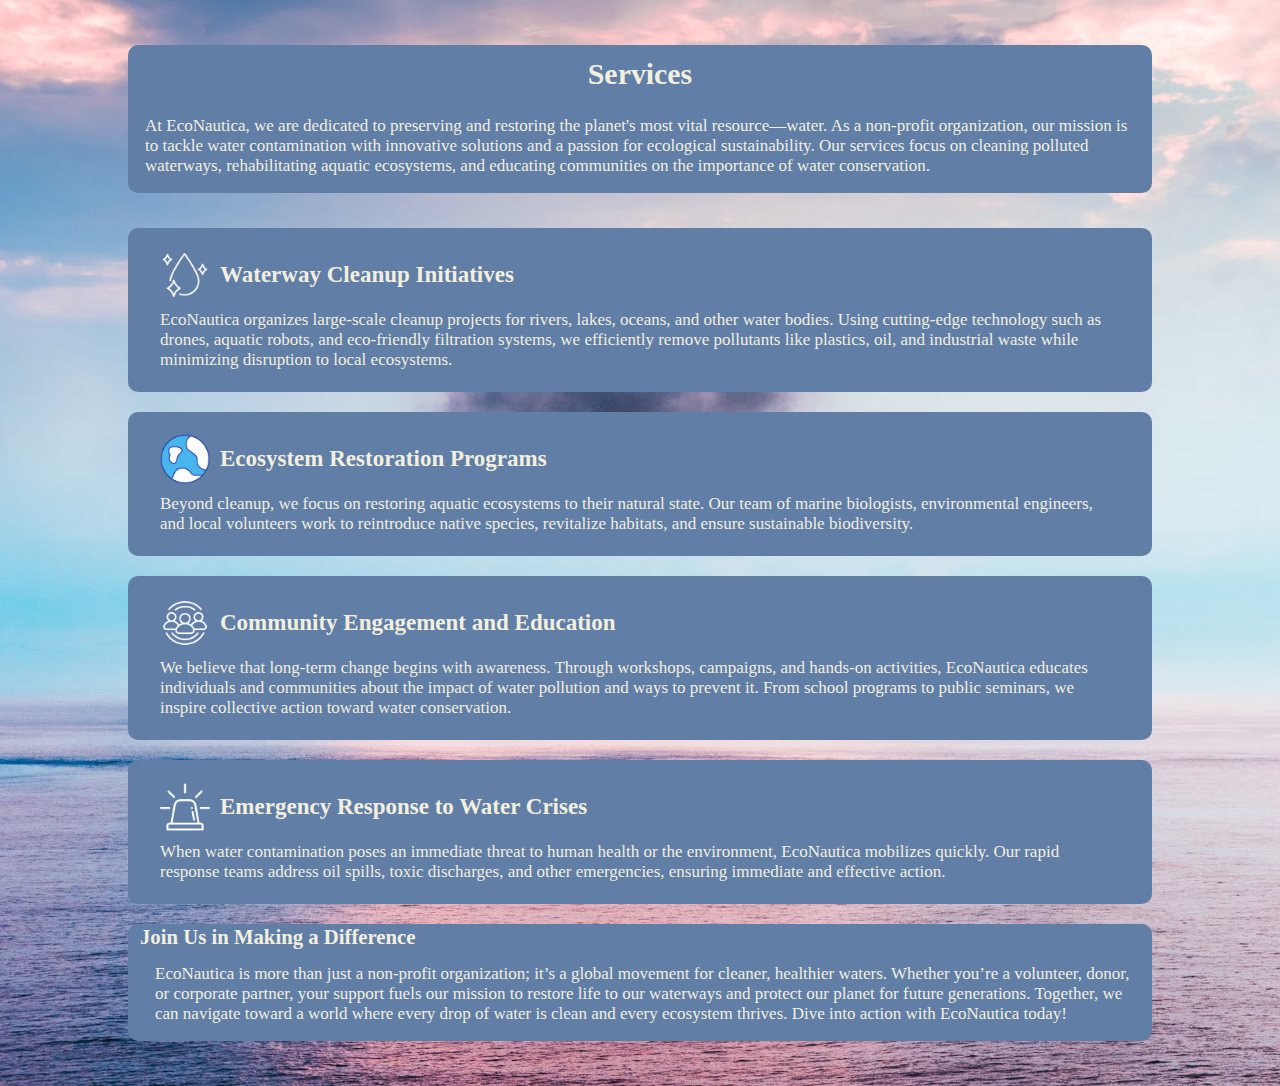
<file: html/services.html>
<!DOCTYPE html>
<html lang="en">
  <head>
    <meta charset="UTF-8" />
    <meta name="viewport" content="width=device-width, initial-scale=1.0" />
    <title>Document</title>
    <link rel="stylesheet" href="../css/services.css" />
    <link rel="stylesheet" href="../css/style.css" />
  </head>
  <body>
    <div class="container">
      <div class="main-text">
        <h1>Services</h1>
        <p>
          At EcoNautica, we are dedicated to preserving and restoring the
          planet's most vital resource—water. As a non-profit organization, our
          mission is to tackle water contamination with innovative solutions and
          a passion for ecological sustainability. Our services focus on
          cleaning polluted waterways, rehabilitating aquatic ecosystems, and
          educating communities on the importance of water conservation.
        </p>
      </div>

      <div class="card">
        <div>
          <img
            style="filter: invert(1)"
            src="../images/services/eco.png"
            alt="Image from FlatIcon"
          />
          <h3 class="title">Waterway Cleanup Initiatives</h3>
        </div>
        <p>
          EcoNautica organizes large-scale cleanup projects for rivers, lakes,
          oceans, and other water bodies. Using cutting-edge technology such as
          drones, aquatic robots, and eco-friendly filtration systems, we
          efficiently remove pollutants like plastics, oil, and industrial waste
          while minimizing disruption to local ecosystems.
        </p>
      </div>

      <div class="card">
        <div>
          <img src="../images/services/earth.png" alt="Image from FlatIcon" />
          <h3 class="title">Ecosystem Restoration Programs</h3>
        </div>
        <p>
          Beyond cleanup, we focus on restoring aquatic ecosystems to their
          natural state. Our team of marine biologists, environmental engineers,
          and local volunteers work to reintroduce native species, revitalize
          habitats, and ensure sustainable biodiversity.
        </p>
      </div>
      <div class="card">
        <div>
          <img
            style="filter: invert(1)"
            src="../images/services/community.png"
            alt="Image from FlatIcon"
          />
          <h3 class="title">Community Engagement and Education</h3>
        </div>
        <p>
          We believe that long-term change begins with awareness. Through
          workshops, campaigns, and hands-on activities, EcoNautica educates
          individuals and communities about the impact of water pollution and
          ways to prevent it. From school programs to public seminars, we
          inspire collective action toward water conservation.
        </p>
      </div>
      <div class="card">
        <div>
          <img
            style="filter: invert(1)"
            src="../images/services/siren.png"
            alt="Image from FlatIcon"
          />
          <h3 class="title">Emergency Response to Water Crises</h3>
        </div>
        <p>
          When water contamination poses an immediate threat to human health or
          the environment, EcoNautica mobilizes quickly. Our rapid response
          teams address oil spills, toxic discharges, and other emergencies,
          ensuring immediate and effective action.
        </p>
      </div>

      <div class="closing-text">
        <h3 class="title">Join Us in Making a Difference</h3>
        <p>
          EcoNautica is more than just a non-profit organization; it’s a global
          movement for cleaner, healthier waters. Whether you’re a volunteer,
          donor, or corporate partner, your support fuels our mission to restore
          life to our waterways and protect our planet for future generations.
          Together, we can navigate toward a world where every drop of water is
          clean and every ecosystem thrives. Dive into action with EcoNautica
          today!
        </p>
      </div>
    </div>
  </body>
</html>
</file>
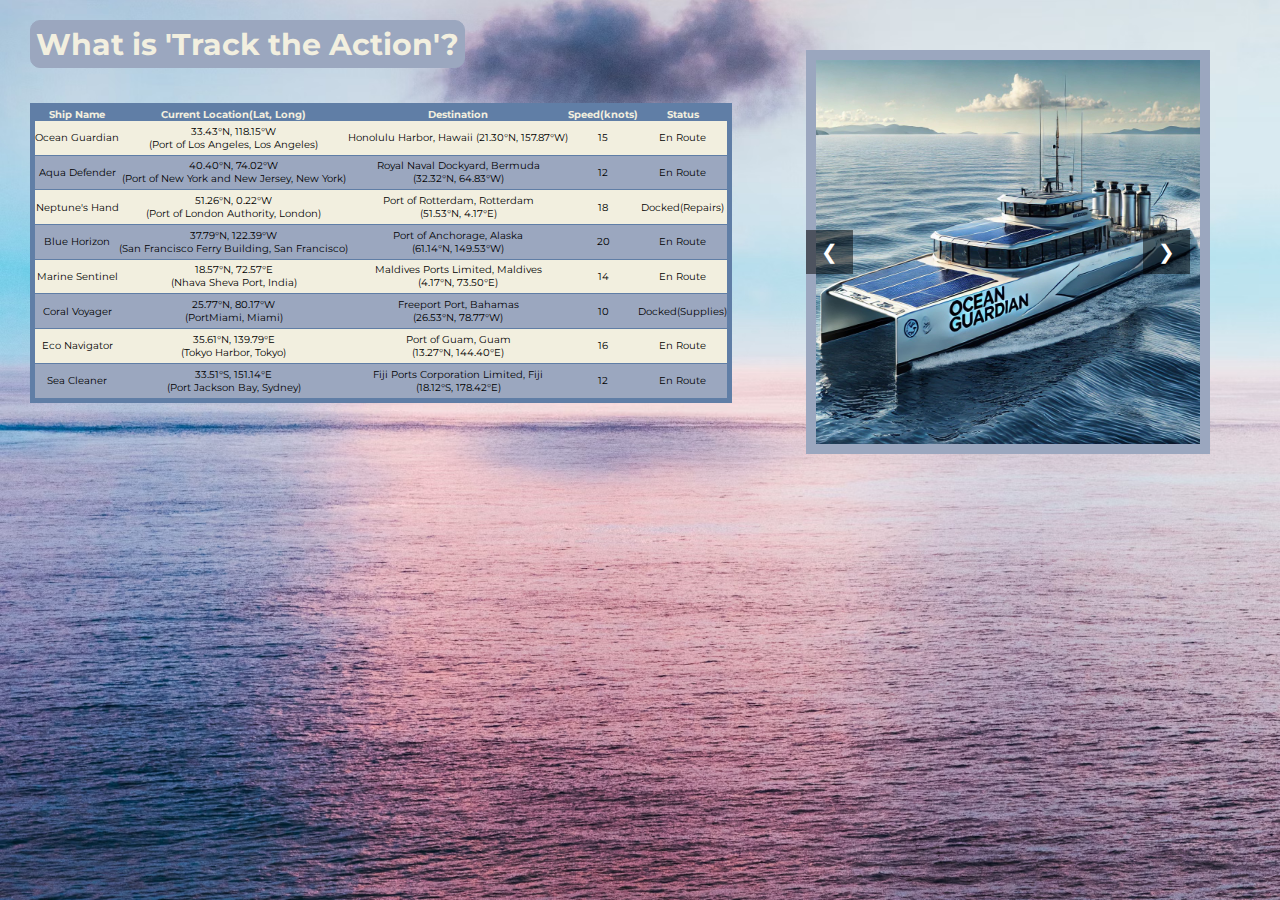
<file: html/track the action.html>
<!DOCTYPE html>
<html>
    <head>
        <meta charset="utf-8">
        <meta name="viewport" content="width=device-width, initial-scale=1.0"/>
        <title>EcoNautica: Track Our Ships page</title>
        <link rel="icon" type="image/svg+xml" href="./images/logo.svg"/>
        <link rel="stylesheet" href="../css/style.css"/>
        <link rel="preconnect" href="https://fonts.googleapis.com"/>
        <link rel="preconnect" href="https://fonts.gstatic.com" crossorigin/>
        <link
        href="https://fonts.googleapis.com/css2?family=Fira+Sans:ital,wght@0,100;0,200;0,300;0,400;0,500;0,600;0,700;0,800;0,900;1,100;1,200;1,300;1,400;1,500;1,600;1,700;1,800;1,900&family=Montserrat:ital,wght@0,100..900;1,100..900&family=Roboto:ital,wght@0,100;0,300;0,400;0,500;0,700;0,900;1,100;1,300;1,400;1,500;1,700;1,900&display=swap"
        rel="stylesheet"/>
        <style>
            .space{
                margin: 20px 30px;
                background-color: var(--color-secondary);
                border: 1px solid var(--color-secondary);
                border-radius: 10px;
                display: inline-block;
                padding: 5px;
                color: var(--color-background);
                transition: transform 0.3s ease, box-shadow 0.3s ease;

            }
            .space:hover{
                transform: translateY(-6px);
                box-shadow: 0 8px 12px rgba(0, 0, 0, 0.3);
                background-color: var(--color-main);
            }
           /* Kron Basholli*/
            body{
            
           animation: BackGroundTransition 25s infinite;
           background-size:cover;
           background-repeat: no-repeat;
           background-position:center;
           transition: background-image 1s ease-in-out;
           margin: 0;
           padding:0;
           background-image: url("../attachments/image1.avif");
           flex-direction: column;
           justify-content: space-between;
           

        }
        /* End of Kron Basholli*/
       
            .content-table{
                position: relative;
                /*top: 10px;*/
                left: 30px;
                border-collapse: collapse;
                margin: 15px 0px;
                height: 300px;
                text-align: center;
                border: 5px solid var(--color-main);
                
                
            }
            .content-table thead tr{
                background-color: #607ea6;
                color: #f2efdf;
                font-weight: bold;
            }
            .content-table th td{
                padding: 12px 15px;
            }
            .content-table tbody tr{
                border-bottom: 1px solid #607ea6;
            }
            .content-table tbody tr:nth-of-type(even){
                background-color: var(--color-secondary);
            }
            .content-table tbody tr:last-of-type{
                border-bottom: 2px solid #607ea6;
            }
            .even-row{
                background-color:var(--color-background);
            }
            .slider{
                position: absolute;
                top: 30px;
                right: 90px;
                width: 30%;
                margin:auto;
                overflow: visible;
                
            }
            .slider img{
                width: 100%;
                display: none;
                margin-top: 20px;
                margin-bottom: 20px;
                border: 10px solid var(--color-secondary);
                
            }
            img.displaySlide{
                display: block;
                animation-name: fade;
                animation-duration: 1.5s;
                
            }
            .slider button{
                position: absolute;
                top: 50%;
                transform: translateY(-50%);
                font-size: 2rem;
                padding: 10px 15px;
                background-color: hsla(0,0%, 0%, 0.5);
                color: white;
                border: none;
                cursor: pointer;
            }
            .prev{
                left: 0;
            }
            .next{
                right: 0;
            }
            @keyframes fade{
                from {opacity: .5}
                to {opacity: 1}
            }
            #fleet{
                position: absolute;
                top: 430px;
                
            }
/* Kron Basholli */
            @keyframes BackGroundTransition {

0%{
    background-image: url("../attachments/image1.avif");
    background-size: cover;
}
25%{
    background-image: url("../attachments/image2.webp");
    background-size: cover;
}
50%{
    background-image: url("../attachments/image3.jpg");
    background-size: cover;
}          
75%{
    background-image: url("../attachments/image4.webp");
    background-size: cover;

}
100%{
    background-image: url("../attachments/image1.avif");
}
}
/* End of Kron Basholli */

        </style>
    </head>
    <body>

      

        <div class="main" id="main">
         <a href="WhatIsTrackTheAction.html">   <h1 class="space">What is 'Track the Action'?</h1> </a>
            
            
            <table class="content-table">
                <thead>
                    <tr>
                        <th>Ship Name</th>
                        <th>Current Location(Lat, Long)</th>
                        <th>Destination</th>
                        <th>Speed(knots)</th>
                        <th>Status</th>
                    </tr>
                </thead>
                <tbody>
                    <tr class="even-row">
                        <td>Ocean Guardian</td>
                        <td>33.43°N, 118.15°W<br>(Port of Los Angeles, Los Angeles)</td>
                        <td>Honolulu Harbor, Hawaii (21.30°N, 157.87°W)</td>
                        <td>15</td>
                        <td>En Route</td>
                    </tr>
                    <tr>
                        <td>Aqua Defender</td>
                        <td>40.40°N, 74.02°W<br>(Port of New York and New Jersey, New York)</td>
                        <td>Royal Naval Dockyard, Bermuda<br>(32.32°N, 64.83°W)</td>
                        <td>12</td>                            
                        <td>En Route</td>
                    </tr>
                    <tr class="even-row">
                        <td>Neptune's Hand</td>
                        <td>51.26°N, 0.22°W<br>(Port of London Authority, London)</td>
                        <td>Port of Rotterdam, Rotterdam<br>(51.53°N, 4.17°E)</td>
                        <td>18</td>
                        <td>Docked(Repairs)</td>
                    </tr>
                    <tr>
                        <td>Blue Horizon</td>
                        <td>37.79°N, 122.39°W<br>(San Francisco Ferry Building, San Francisco)</td>
                        <td>Port of Anchorage, Alaska<br>(61.14°N, 149.53°W)</td>
                        <td>20</td>
                        <td>En Route</td>
                    </tr>
                    <tr class="even-row">
                        <td>Marine Sentinel</td>
                        <td>18.57°N, 72.57°E<br>(Nhava Sheva Port, India)</td>
                        <td>Maldives Ports Limited, Maldives<br>(4.17°N, 73.50°E)</td>
                        <td>14</td>
                        <td>En Route</td>
                    </tr>
                    <tr>
                        <td>Coral Voyager</td>
                        <td>25.77°N, 80.17°W<br>(PortMiami, Miami)</td>
                        <td>Freeport Port, Bahamas<br>(26.53°N, 78.77°W)</td>
                        <td>10</td>
                        <td>Docked(Supplies)</td>
                    </tr>
                    <tr class="even-row">
                        <td>Eco Navigator</td>
                        <td>35.61°N, 139.79°E<br>(Tokyo Harbor, Tokyo)</td>
                        <td>Port of Guam, Guam<br>(13.27°N, 144.40°E)</td>
                        <td>16</td>
                        <td>En Route</td>
                    </tr>
                    <tr>
                        <td>Sea Cleaner</td>
                        <td>33.51°S, 151.14°E<br>(Port Jackson Bay, Sydney)</td>
                        <td>Fiji Ports Corporation Limited, Fiji<br>(18.12°S, 178.42°E)</td>
                        <td>12</td>
                        <td>En Route</td>
                    </tr>
                </tbody>
            </table>

            <div class="slider">
                <!-- The images in the slider were created with GenAI(Leonardo.Ai) -->
                <div class="slides">
                    <a href="#ocean-guardian"><img class="slide" src="../images/Thras/OceanGuardian.jpg" alt="Image #1"></a>
                    <a href="#aqua-defender"><img class="slide" src="../images/Thras/AquaDefender.jpg" alt="Image #2"></a>
                    <a href="#neptune's-hand"><img class="slide" src="../images/Thras/Neptune'sHand.jpg" alt="Image #3"></a>
                    <a href="#blue-horizon"><img class="slide" src="../images/Thras/BlueHorizon.jpg" alt="Image #4"></a>
                    <a href="#marine-sentinel"><img class="slide" src="../images/Thras/MarineSentinel.jpg" alt="Image #5"></a>
                    <a href="#coral-voyager"><img class="slide" src="../images/Thras/CoralVoyager.jpg" alt="Image #6"></a>
                    <a href="#eco-navigator"><img class="slide" src="../images/Thras/EcoNavigator.jpg" alt="Image #7"></a>
                    <a href="#sea-cleaner"><img class="slide" src="../images/Thras/SeaCleaner.jpg" alt="Image #8"></a>
                </div>
                <button class="prev" onclick="prevSlide()">&#10094</button>
                <button class="next" onclick="nextSlide()">&#10095</button>
            </div>
                
            <script>
            const slides = document.querySelectorAll(".slides img");
            let slideIndex = 0;
            let intervalId = null;
                
            document.addEventListener("DOMContentLoaded", initializeSlider);
                
            function initializeSlider(){
                if(slides.length > 0){
                    slides[slideIndex].classList.add("displaySlide");
                    intervalId = setInterval(nextSlide, 5000);
                }
            }
            function showSlide(index){
                    
                if(index >= slides.length){
                    slideIndex = 0;
                }
                else if(index < 0){
                    slideIndex = slides.length - 1;
                }
                    
                slides.forEach(slide => {
                    slide.classList.remove("displaySlide");
                });
                slides[slideIndex].classList.add("displaySlide");
                }
            function prevSlide(){
                clearInterval(intervalId);
                slideIndex--;
                showSlide(slideIndex);
            }
            function nextSlide(){
                slideIndex++;
                showSlide(slideIndex);
            }
            </script>
            
           
        </div>

        
    </body>
</html>
</file>
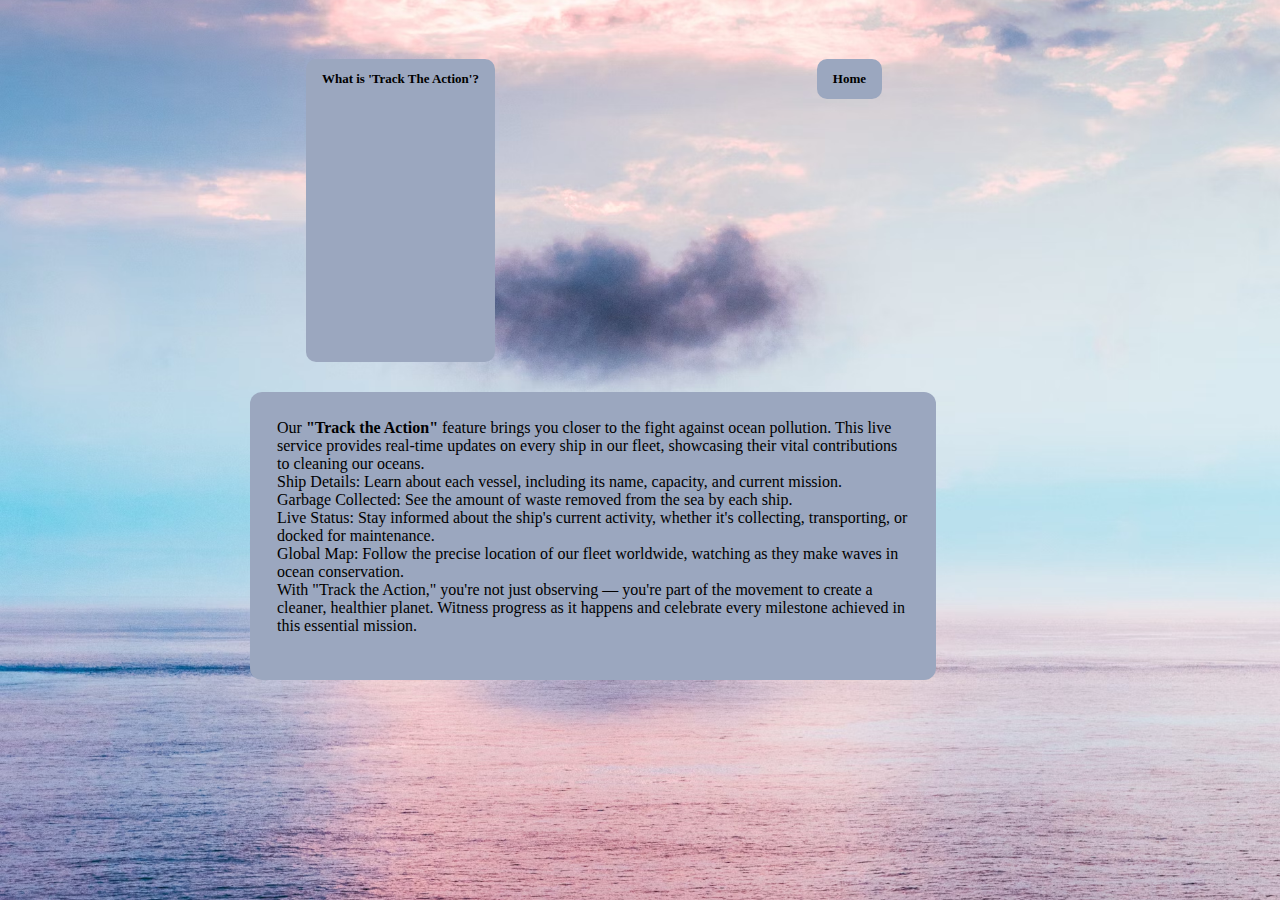
<file: html/WhatIsTrackTheAction.html>
<!DOCTYPE html>
<html lang="en">
  <head>
    <meta charset="UTF-8" />
    <meta name="viewport" content="width=device-width, initial-scale=1.0" />
    <link rel="stylesheet" href="../css/style.css" />
     <!-- Kron Basholli and Shend Jakupi -->
    <title>Document</title>
    <style>
      html,
      body {
        height: 100%;
        font-size: 20px;
        margin: 0;
        padding: 0;
        display: flex;
        flex-direction: column;
      }
      h1 {
        font-size: 1.6em;
        font-style: oblique;
        text-align: center;
        background-color: black;
        color: white;
      }
      p{
        font-size: 0.8rem;
      }
      a {
        text-decoration: none;
        color: inherit;
      }

      body {
        font-size: 25px;
        animation: BackGroundTransition 25s infinite;
        background-size: cover;
        background-repeat: no-repeat;
        background-position: center;
        transition: trans ease-in-out;
        margin: 0;
        padding: 0;
        background-image: url("../attachments/image1.avif");
        flex-direction: column;
        justify-content: space-between;
      }
      @keyframes BackGroundTransition {
        0% {
          background-image: url("../attachments/image1.avif");
          background-size: cover;
        }
        25% {
          background-image: url("../attachments/image2.webp");
          background-size: cover;
        }
        50% {
          background-image: url("../attachments/image3.jpg");
          background-size: cover;
        }
        75% {
          background-image: url("../attachments/image4.webp");
          background-size: cover;
        }
        100% {
          background-image: url("../attachments/image1.avif");
        }
      }

      #title-of-page {
        text-align: center;
        margin: 0;
        padding: 0;
        height: 6vh;
      }

      .box {
        background-color: var(--color-secondary);
        padding: 8px 12px;
        border-radius: 10px;
        width: auto;
        text-align: center;
        box-shadow: rgba(0, 0, 0, 0.1);
        margin-bottom: 12px;
        height: auto;
        cursor: pointer;
        transition: transform 0.3s ease, box-shadow 0.3s ease;
      }
      .box:hover {
        transform: translateY(-10px);
        box-shadow: 0 10px 15px rgba(0, 0, 0, 0.2);
        background-color: var(--color-main);
        border: 2px;
      
      }

      .box h2 {
        font-family: "Times New Roman", Times, serif;
        font-size: 13px;
        text-align: center;
        padding: 4px;
      }
      #container {
        display: flex;
        gap: 34px;
        margin: 18px;
        width: 90%;
        justify-content: space-evenly;
        margin-top: 59px;
        flex: 1;
      }

      footer h1 {
        font-size: 14px;
        font-style: normal;
      }
      #text {
        display: flex;
        flex-direction: column;
        background-color: var(--color-secondary);
        padding: 18px;
        border-radius: 12px;
        width: 75%;
        max-width: 650px;
        position: relative;
        margin-bottom: 220px;
        margin-left: 250px;
        box-shadow: rgba(0, 0, 0, 0.1);
        transition: transform 0.3s ease, box-shadow 0.3s ease;
      }
      #text:hover {
        transform: translateY(-10px);
        box-shadow: 0 10px 15px rgba(0, 0, 0, 0.2);
        background-color: var(--color-main);
        border: 2px;
      }
      #text p {
        font-family: "Times New Roman", Times, serif;
        padding: 9px;
      }
    </style>
  </head>
  <body>
    <div id="container">
      <div class="box">
        <h2>What is 'Track The Action'?</h2>
      </div>
      <a href="main.html">
        <div class="box">
          <h2>Home</h2>
        </div>
      </a>
    </div>
    <div id="text">
      <p>
        Our <strong>"Track the Action"</strong> feature brings you closer to the fight against
        ocean pollution. This live service provides real-time updates on every
        ship in our fleet, showcasing their vital contributions to cleaning our
        oceans.<br>
        Ship Details: Learn about each vessel, including its name,
            capacity, and current mission. <br>Garbage Collected: See the amount of
        waste removed from the sea by each ship.<br> Live Status: Stay informed
        about the ship's current activity, whether it's collecting,
        transporting, or docked for maintenance.<br>Global Map: Follow the precise
        location of our fleet worldwide, watching as they make waves in ocean
        conservation.<br>With "Track the Action," you're not just observing —
        you're part of the movement to create a cleaner, healthier planet.
        Witness progress as it happens and celebrate every milestone achieved in
        this essential mission.</p>
      </p>
    </div>
  </body>
  <!-- End of Kron Basholli and Shend Jakupi -->
   </html>
</file>
<file: css/style.css>
:root {
  --color-main: #607ea6;
  --color-secondary: #9ba7bf;
  --color-accent: #23260f;

  --color-background: #f2efdf;
}

* {
  margin: 0;
  padding: 0;

  font-family: "Montserrat", serif;
}

html {
  font-size: 62.5%;
}

body {
  background-color: var(--color-background);
}

h1 {
  font-size: 2.986rem;
}
h2 {
  font-size: 2.2rem;
}
h3 {
  font-size: 2.074rem;
}
p {
  font-size: 1.2rem;
}

.title {
  font-family: "Fira Sans", serif;
}
</file>
<file: css/index.css>
/* === Navbar === */
.header {
  display: flex;
  flex-direction: row;
  align-items: center;
  justify-content: space-around;

  background-color: var(--color-main);

  box-shadow: 0px 2px 12px 0px rgba(0, 0, 0, 0.75);
}

.nav-logo {
  width: auto;
  height: 70px;
}

ul {
  display: inline-flex;
}

ul li {
  list-style-type: none;
  margin: 0px 5px;
}

.nav-link {
  font-size: 1.5rem;

  color: var(--color-background);
  text-decoration: none;
}

/* === Footer === */
footer {
  color: var(--color-background);
  background-color: var(--color-secondary);
  padding: 20px 0px;

  box-shadow: 0px 2px 12px 0px rgba(0, 0, 0, 0.75);
}
.footer-main {
  display: grid;
  grid-template-columns: 2fr repeat(2, 0.5fr);
  grid-template-rows: repeat(1, 1fr);
  grid-column-gap: 0px;
  grid-row-gap: 0px;

  margin-bottom: 20px;
}
.div1 {
  grid-area: 1 / 1 / 3 / 2;
  margin-left: 5vw;
}
.div2 {
  grid-area: 1 / 2 / 2 / 3;
}
.div3 {
  grid-area: 2 / 2 / 6 / 3;
}
.div4 {
  margin-right: 5vw;
  grid-area: 1 / 3 / 2 / 4;
}
.div5 {
  grid-area: 2 / 3 / 6 / 4;
}

.footer-secondary {
  margin-top: 5px;

  display: flex;
  justify-content: space-around;
  align-items: center;
}

.footer-secondary p {
  font-size: 1.2rem;
}

.footer-img {
  width: 20px;

  filter: brightness(0) invert(1);

  margin: 0px 2px;

  transition: all 0.2s linear;

  cursor: pointer;
}
.footer-img:hover {
  filter: brightness(1);
}

/* === Main === */
.main {
  height: 80vh;
}
.main object {
  width: 100%;
  height: 100%;
}
</file>
<file: css/about us.css>
.container {
  width: 80vw;
  margin: 0 auto;
  margin-top: 5vh;
}
/* Kron Basholli */
body {
  animation: BackGroundTransition 25s infinite;
  background-size: cover;
  background-repeat: no-repeat;
  background-position: center;
  transition: background-image 1s ease-in-out;
  background-image: url("../attachments/image1.avif");
}
/* end Kron Basholli */

div {
  font-family: "Geologica", serif !important;
}

div h3 {
  margin: 20px;
}

div p {
  font-size: 1.7rem;
  font-family: "Geologica", serif !important;
}

.about-img {
  width: 200px;
  border: 5px solid var(--color-accent);
}

.background {
  background-color: var(--color-main);
  color: var(--color-background);

  border: 2px solid var(--color-main);
  border-radius: 10px;

  transition: all 0.2s linear;
}

.background:hover {
  box-shadow: 4px 4px 5px 5px rgba(0, 0, 0, 0.75);
}

.img-container {
  display: flex;
  justify-content: center;
  align-items: center;
  width: 100%;
  margin: 10px 0;
}

/* Kron Basholli */
@keyframes BackGroundTransition {
  0% {
    background-image: url("../attachments/image1.avif");
    background-size: cover;
  }
  25% {
    background-image: url("../attachments/image2.webp");
    background-size: cover;
  }
  50% {
    background-image: url("../attachments/image3.jpg");
    background-size: cover;
  }
  75% {
    background-image: url("../attachments/image4.webp");
    background-size: cover;
  }
  100% {
    background-image: url("../attachments/image1.avif");
  }
}
/* End of Kron Basholli */
</file>
<file: css/main.css>
:root {
  --color-main: #607ea6;
  --color-secondary: #9ba7bf;
  --color-accent: #23260f;

  --color-background: #f2efdf;
}

* {
  margin: 0;
  padding: 0;

  font-family: "Montserrat", serif;
}

html {
  font-size: 62.5%;
}

body {
  background-color: var(--color-background);
  transition: background-image 1s ease-in-out;
  background-image: url("../attachments/image1.avif");
  animation: BackGroundTransition 25s infinite;
}
@keyframes BackGroundTransition {
  0% {
    background-image: url("../attachments/image1.avif");
    background-size: cover;
  }
  25% {
    background-image: url("../attachments/image2.webp");
    background-size: cover;
  }
  50% {
    background-image: url("../attachments/image3.jpg");
    background-size: cover;
  }
  75% {
    background-image: url("../attachments/image4.webp");
    background-size: cover;
  }
  100% {
    background-image: url("../attachments/image1.avif");
  }
}

h1 {
  font-size: 2.986rem;
}
h2 {
  font-size: 2.2rem;
}
h3 {
  font-size: 2.074rem;
}
p {
  font-size: 1.2rem;
}

.title {
  font-family: "Fira Sans", serif;
  font-size: 5rem;

  animation: titleAnim 1s ease-out;
}
@keyframes titleAnim {
  from {
    opacity: 0;
    transform: translateY(50px);
  }
  to {
    opacity: 1;
    transform: translateY(0px);
  }
}
.sub-title {
  font-size: 3rem;

  animation: titleAnim 1s ease-out;
}

@keyframes aAnim {
  from {
    opacity: 0;
  }
  to {
    opacity: 1;
  }
}
.main-img {
  width: 300px;

  border-radius: 20px;

  animation: aAnim 2s ease-out;
}

.container {
  height: 100vh;
  margin: auto;
  display: flex;
  align-items: center;
  justify-content: space-evenly;
}

.cycle {
  position: relative;
  width: 300px;
  height: 300px;
  overflow: hidden;
  border: 5px solid var(--color-background);
  border-radius: 20px;
}

.cycle-image {
  position: absolute;
  top: 0;
  left: 0%;
  width: 100%;
  height: 100%;
  object-fit: contain;
  opacity: 0;
  animation: fade 9s infinite;
  border-radius: 20px;
}

@keyframes fade {
  0% {
    opacity: 0;
  }
  10% {
    opacity: 1;
  }
  30% {
    opacity: 1;
  }
  40% {
    opacity: 0;
  }
  100% {
    opacity: 0;
  }
}

.cycle-image:nth-child(1) {
  opacity: 1;
  animation: fade 9s infinite;
  animation-delay: 0s;
}
.cycle-image:nth-child(2) {
  animation-delay: 3s;
}
.cycle-image:nth-child(3) {
  animation-delay: 6s;
}

.main-link {
  font-size: 1.7rem;

  animation: aAnim 1s ease-in;
  text-decoration: none;

  color: var(--color-background);
  background-color: var(--color-main);

  display: block;

  width: 200px;

  text-align: center;
  margin-top: 15px;

  padding: 20px 10px;

  border-radius: 20px;

  transition: all 0.2s ease-in;
}
.main-link:hover {
  background-color: #48668d;
}
</file>
<file: css/our team.css>
/* Kron Basholli */
body {
  animation: BackGroundTransition 25s infinite;
  background-size: cover;
  background-repeat: no-repeat;
  background-position: center;
  transition: background-image 1s ease-in-out;
  background-image: url("../attachments/image1.avif");
  margin: 0;
  padding: 0;
  overflow-x: hidden;
  overflow-y: auto;
  background-attachment: fixed;
}
/* end Kron Basholli */
p {
  font-size: 1.5rem;
}

.parent {
  display: grid;
  grid-template-columns: repeat(2, 1fr);
  grid-template-rows: repeat(3, 1fr);
  grid-column-gap: 0px;
  grid-row-gap: 0px;
}
.div1 {
  grid-area: 1 / 1 / 2 / 2;
}
.div2 {
  grid-area: 1 / 2 / 2 / 3;
}
.div3 {
  grid-area: 2 / 1 / 3 / 2;
}
.div4 {
  grid-area: 2 / 2 / 3 / 3;
}
.div5 {
  grid-area: 3 / 1 / 4 / 2;
}
.div6 {
  grid-area: 3 / 2 / 4 / 3;
}

.div1,
.div4,
.div5 {
  background-color: rgba(0, 0, 0, 0.5);
  box-shadow: 0 4px 6px rgba(0, 0, 0, 0.2);
}
.div1 h3 {
  padding: 10px;
}
.div1 p {
  padding: 20px;
}

.div4 h3 {
  padding: 10px;
}
.div4 p {
  padding: 20px;
}

.div5 h3 {
  padding: 10px;
}
.div5 p {
  padding: 20px;
}

.div1,
.div2,
.div3,
.div4,
.div5,
.div6 {
  border-radius: 10px;

  color: white;
  text-align: center;
  transition: transform 0.3s ease, box-shadow 0.3s ease;
  overflow: hidden;
}

.div1:hover,
.div4:hover,
.div5:hover {
  transform: translateY(-6px);
  box-shadow: 0 8px 12px rgba(0, 0, 0, 0.3);
}

.div1,
.div4,
.div5 {
  margin: 60px 0px;
  padding: 0px;
}

.our-team {
  text-align: center;
  margin-top: 10px;
}
.our-team h1 {
  display: inline-block;
  color: var(--color-background);
  background-color: var(--color-main);
  border-radius: 10px;
  padding: 5px;
  transition: transform 0.3s ease, box-shadow 0.3s ease;
}

.our-team h1:hover {
  box-shadow: 0 4px 6px rgba(0, 0, 0, 0.2);
  transform: translateY(-6px);
  background-color: var(--color-secondary);
}

img {
  width: 280px;
  border-radius: 10px;
  border: 5px solid var(--color-secondary);
  box-shadow: 0 4px 6px rgba(0, 0, 0, 0.2);
  transition: transform 0.3s ease, box-shadow 0.3s ease;
}

img:hover {
  box-shadow: 0 8px 12px rgba(0, 0, 0, 3.3);
  cursor: pointer;
}

/* Kron Basholli */
@keyframes BackGroundTransition {
  0% {
    background-image: url("../attachments/image1.avif");
    background-size: cover;
  }
  25% {
    background-image: url("../attachments/image2.webp");
    background-size: cover;
  }
  50% {
    background-image: url("../attachments/image3.jpg");
    background-size: cover;
  }
  75% {
    background-image: url("../attachments/image4.webp");
    background-size: cover;
  }
  100% {
    background-image: url("../attachments/image1.avif");
  }
}
/* End of Kron Basholli */
</file>
<file: css/services.css>
.container {
  width: 80vw;

  margin: auto;
  margin-top: 5vh;
}

.container h1 {
  text-align: center;
}

/* Kron Basholli */
body {
  animation: BackGroundTransition 25s infinite;
  background-size: cover;
  background-repeat: no-repeat;
  background-position: center;
  transition: background-image 1s ease-in-out;
  background-image: url("../attachments/image1.avif");
}
/* end Kron Basholli */

.title {
  color: var(--color-background);
}

.main-text {
  margin: 8px 0px 35px 0px;
  background-color: var(--color-main);
  color: var(--color-background);
  border: 2px solid var(--color-main);
  border-radius: 10px;
}

.main-text h1 {
  margin: 10px;
}

.main-text p {
  font-size: 1.7rem;
  padding: 15px;
}

.main-text:hover {
  box-shadow: 4px 4px 5px 0px rgba(0, 0, 0, 0.75);
  transition: all 0.2s linear;
  cursor: pointer;
}

.card {
  margin: 20px 0px;
  padding: 20px 30px;

  background-color: var(--color-main);
  color: var(--color-background);

  border: 2px solid var(--color-main);
  border-radius: 10px;

  cursor: pointer;

  transition: all 0.2s linear;
}
.card:hover {
  box-shadow: 4px 4px 5px 0px rgba(0, 0, 0, 0.75);
}

.card img {
  width: 50px;
}

.card h3 {
  font-size: 2.3rem;

  margin-left: 10px;
}

.card p {
  font-size: 1.7rem;
}

.card div {
  display: flex;
  align-items: center;

  margin-bottom: 10px;
}

.closing-text {
  margin-bottom: 5vh;
  background-color: var(--color-main);
  color: var(--color-background);

  border: 2px solid var(--color-main);
  border-radius: 10px;
  padding-left: 10px;
}

.closing-text p {
  font-size: 1.7rem;
  padding: 15px;
}

.closing-text:hover {
  box-shadow: 4px 4px 5px 0px rgba(0, 0, 0, 0.75);
  transition: all 0.2s linear;
  cursor: pointer;
}

/* Kron Basholli */
@keyframes BackGroundTransition {
  0% {
    background-image: url("../attachments/image1.avif");
    background-size: cover;
  }
  25% {
    background-image: url("../attachments/image2.webp");
    background-size: cover;
  }
  50% {
    background-image: url("../attachments/image3.jpg");
    background-size: cover;
  }
  75% {
    background-image: url("../attachments/image4.webp");
    background-size: cover;
  }
  100% {
    background-image: url("../attachments/image1.avif");
  }
}
/* End of Kron Basholli */
</file>
